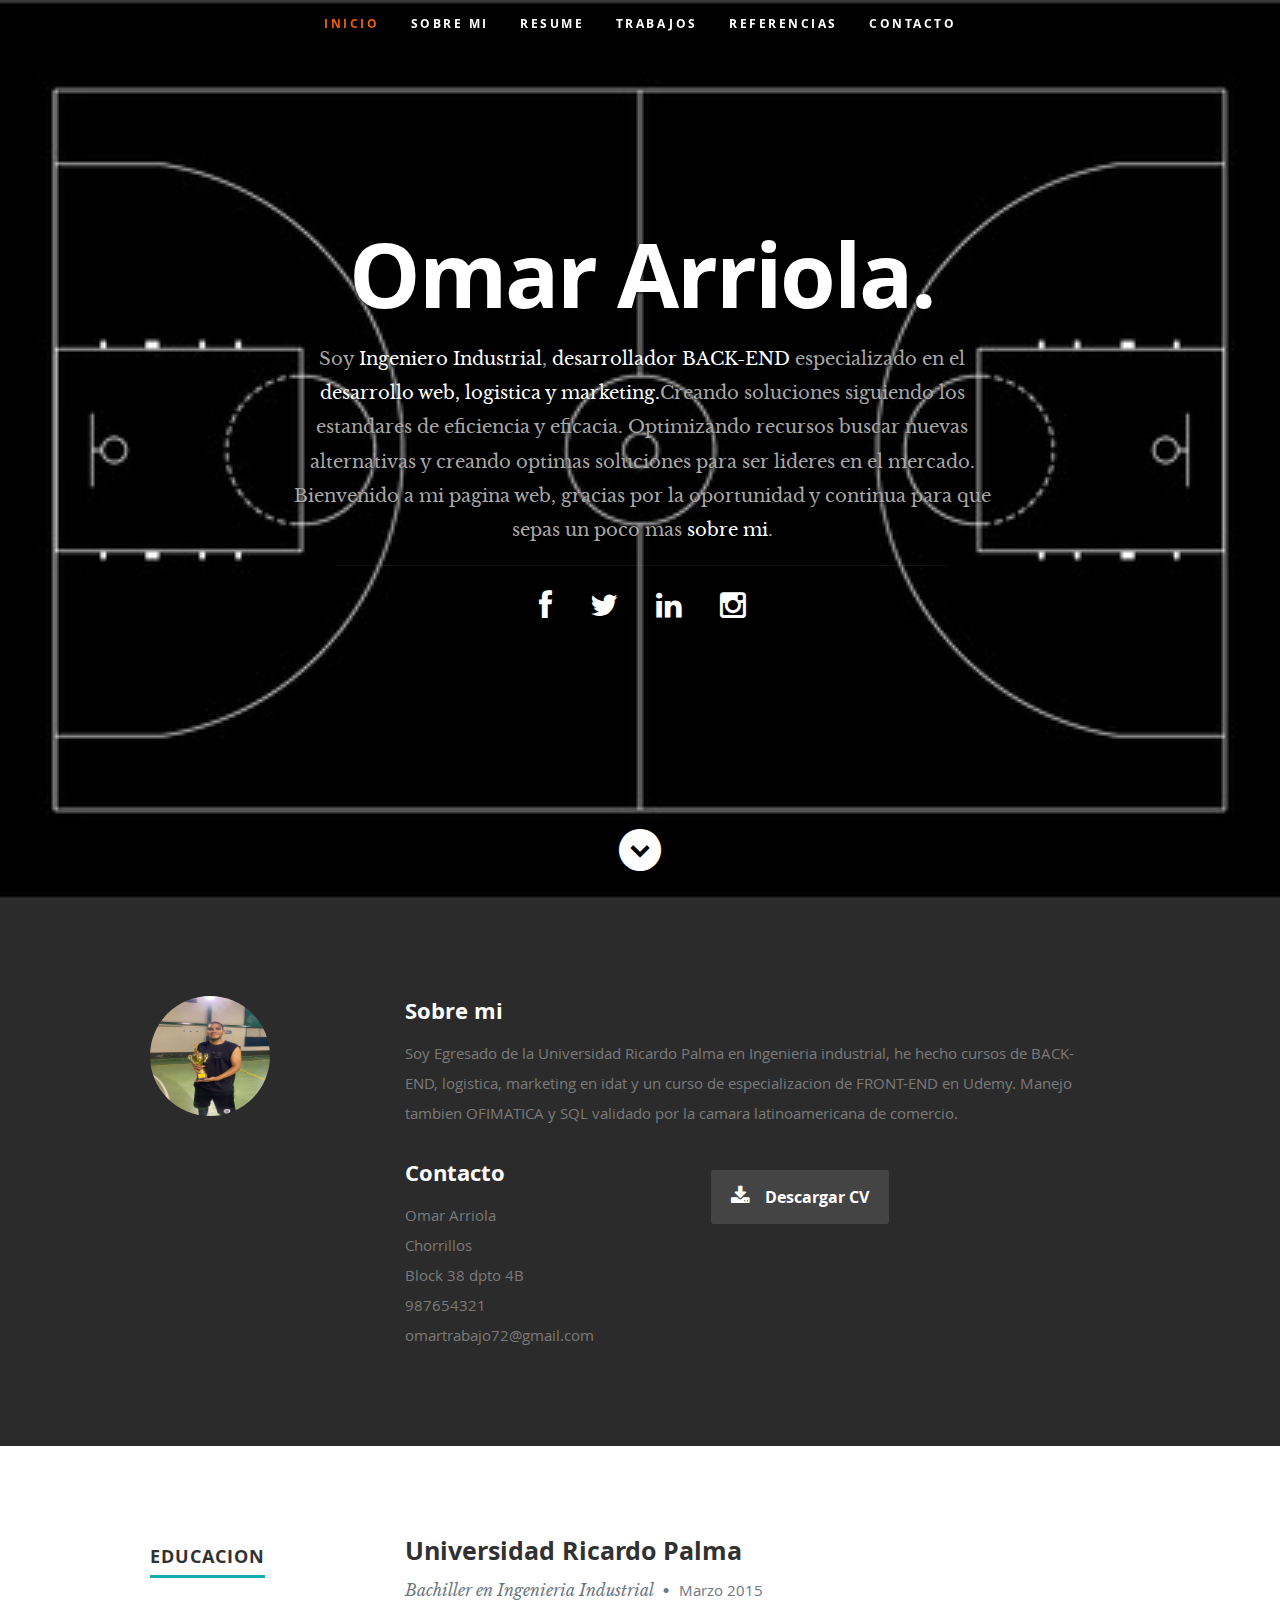
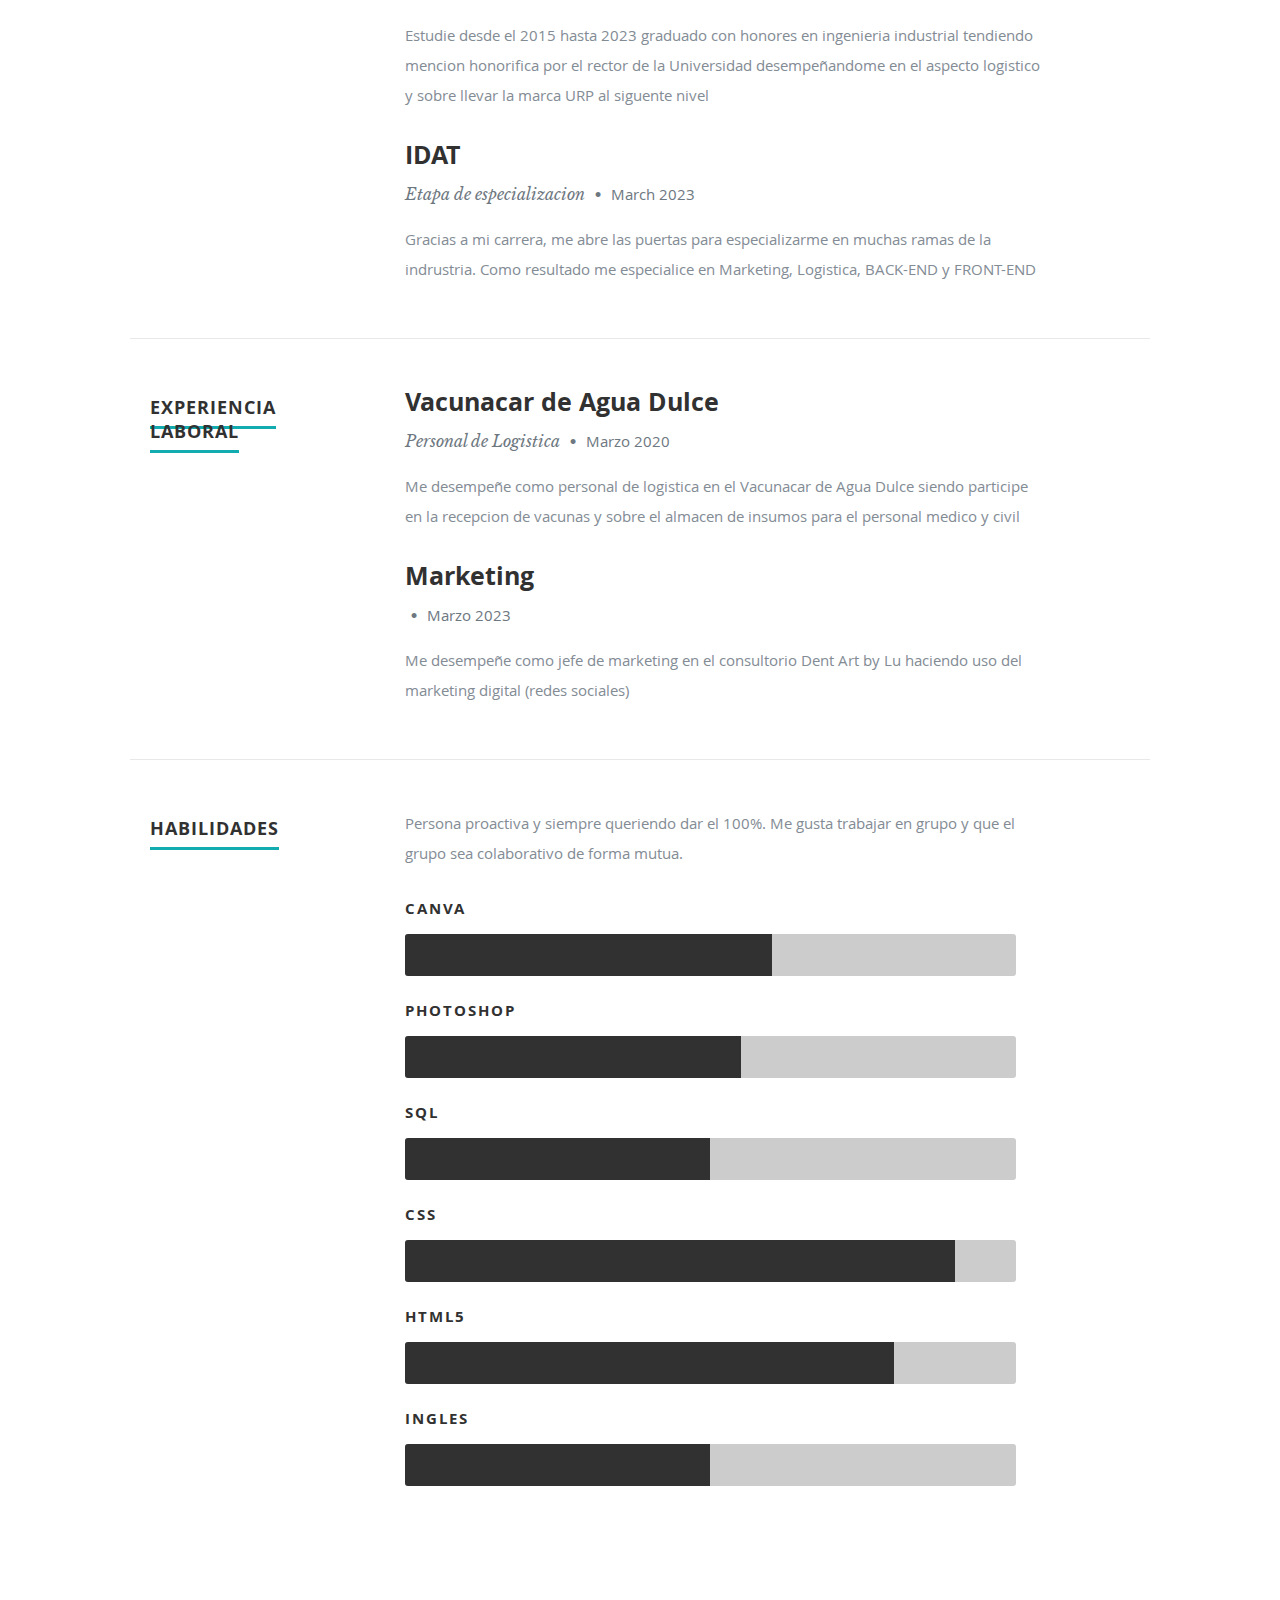
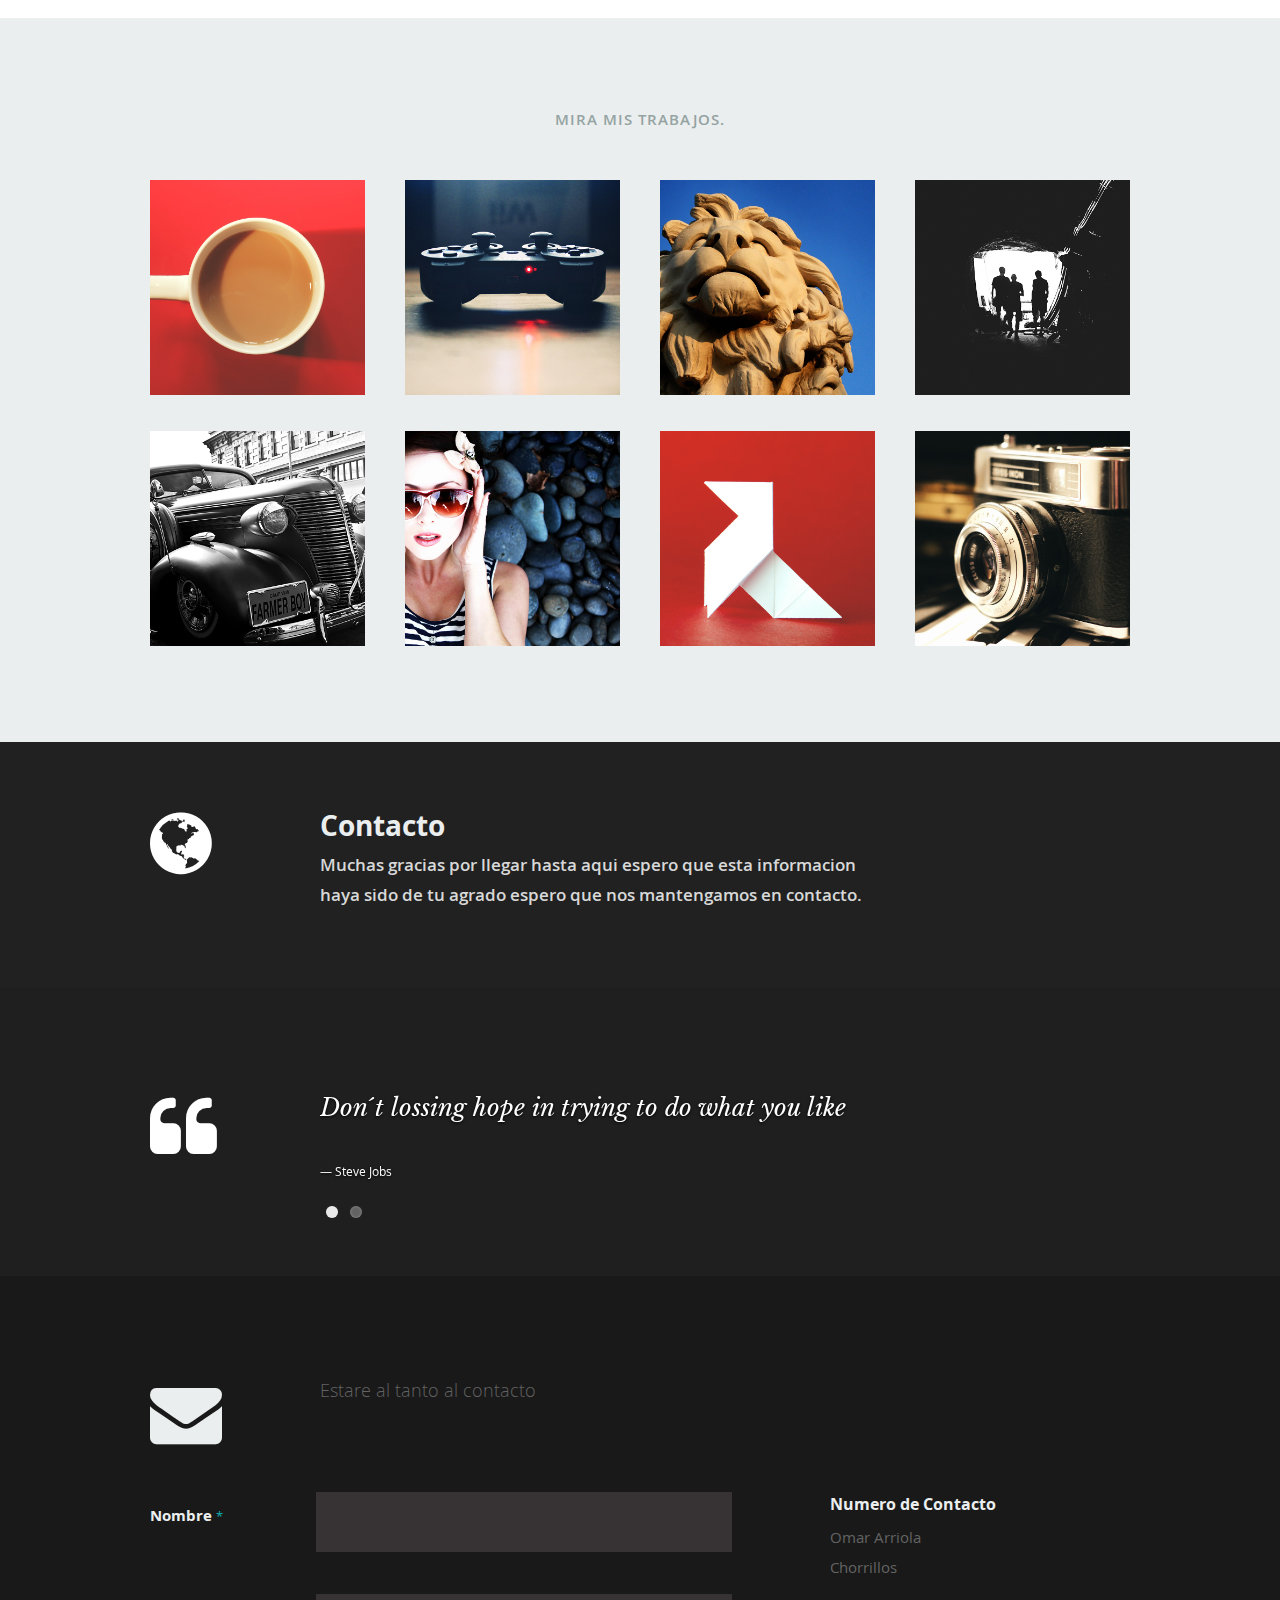
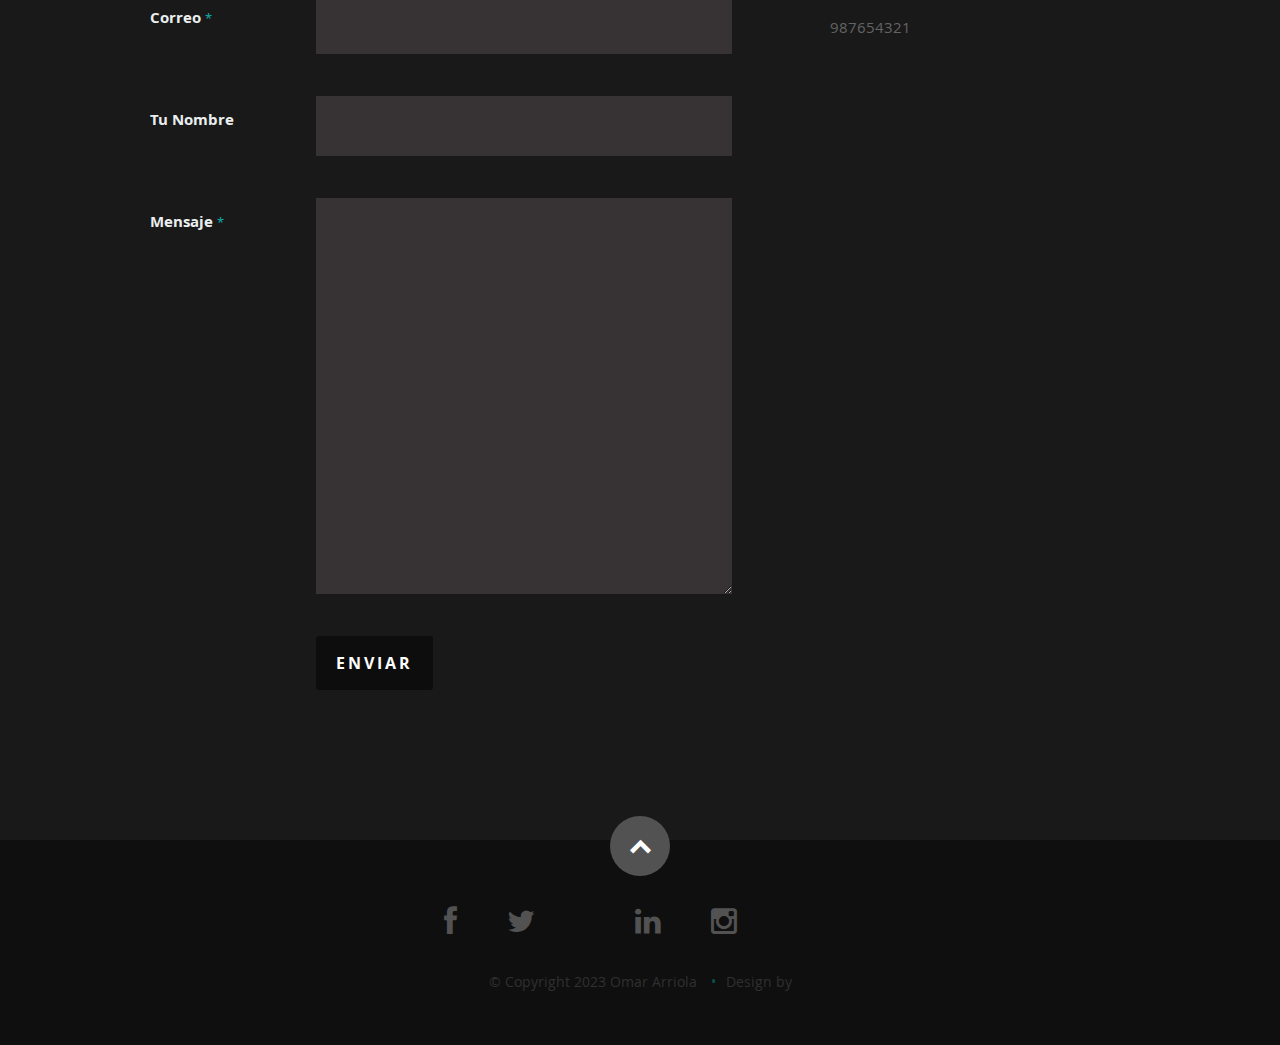
<file: index.html>
<!DOCTYPE html>
<!--[if lt IE 8 ]><html class="no-js ie ie7" lang="en"> <![endif]-->
<!--[if IE 8 ]><html class="no-js ie ie8" lang="en"> <![endif]-->
<!--[if (gte IE 8)|!(IE)]><!--><html class="no-js" lang="en"> <!--<![endif]-->
<head>

   <!--- Basic Page Needs
   ================================================== -->
   <meta charset="utf-8">
	<title>Omar Arriola </title>
	<meta name="description" content="">
	<meta name="author" content="">

   <!-- Mobile Specific Metas
   ================================================== -->
	<meta name="viewport" content="width=device-width, initial-scale=1, maximum-scale=1">

	<!-- CSS
    ================================================== -->
   <link rel="stylesheet" href="css/default.css">
	<link rel="stylesheet" href="css/layout.css">
   <link rel="stylesheet" href="css/media-queries.css">
   <link rel="stylesheet" href="css/magnific-popup.css">

   <!-- Script
   ================================================== -->
	<script src="js/modernizr.js"></script>

   <!-- Favicons
	================================================== -->
	<link rel="shortcut icon" href="omar.logo.png" >

</head>

<body>

   <!-- Header
   ================================================== -->
   <header id="home">

      <nav id="nav-wrap">

         <a class="mobile-btn" href="#nav-wrap" title="Show navigation">Show navigation</a>
	      <a class="mobile-btn" href="#" title="Hide navigation">Hide navigation</a>

         <ul id="nav" class="nav">
            <li class="current"><a class="smoothscroll" href="#home">Inicio</a></li>
            <li><a class="smoothscroll" href="#about">Sobre mi</a></li>
	         <li><a class="smoothscroll" href="#resume">Resume</a></li>
            <li><a class="smoothscroll" href="#portfolio">trabajos</a></li>
            <li><a class="smoothscroll" href="#testimonials">Referencias</a></li>
            <li><a class="smoothscroll" href="#contact">Contacto</a></li>
         </ul> <!-- end #nav -->

      </nav> <!-- end #nav-wrap -->

      <div class="row banner">
         <div class="banner-text">
            <h1 class="responsive-headline">Omar Arriola.</h1>
            <h3>Soy <span>Ingeniero Industrial</span>, <span>desarrollador BACK-END</span> especializado en el <span>desarrollo web, logistica y marketing.</span>Creando soluciones
              siguiendo los estandares de eficiencia y eficacia. Optimizando recursos buscar nuevas alternativas 
              y creando optimas soluciones para ser lideres en el mercado.
             Bienvenido a mi pagina web, gracias por la oportunidad y continua para que 
             sepas un poco mas <a class="smoothscroll" href="#about">sobre mi</a>.</h3>
            <hr />
            <ul class="social">
               <li><a href="#"><i class="fa fa-facebook"></i></a></li>
               <li><a href="#"><i class="fa fa-twitter"></i></a></li>
            
               <li><a href="#"><i class="fa fa-linkedin"></i></a></li>
               <li><a href="#"><i class="fa fa-instagram"></i></a></li>
               
               
            </ul>
         </div>
      </div>

      <p class="scrolldown">
         <a class="smoothscroll" href="#about"><i class="icon-down-circle"></i></a>
      </p>

   </header> <!-- Header End -->


   <!-- About Section
   ================================================== -->
   <section id="about">

      <div class="row">

         <div class="three columns">

            <img class="profile-pic"  src="images/Omar.Pro.jpg" alt="" />

         </div>

         <div class="nine columns main-col">

            <h2>Sobre mi</h2>

            <p>Soy Egresado de la Universidad Ricardo Palma en Ingenieria industrial, he hecho cursos de BACK-END, logistica, marketing en idat y
                un curso de especializacion de FRONT-END en Udemy. 
                Manejo tambien OFIMATICA y SQL validado por la camara latinoamericana de comercio.
            </p>

            <div class="row">

               <div class="columns contact-details">

                  <h2>Contacto</h2>
                  <p class="address">
						   <span>Omar Arriola</span><br>
						   <span>Chorrillos<br>
						         Block 38 dpto 4B
                     </span><br>
						   <span>987654321</span><br>
                     <span>omartrabajo72@gmail.com</span>
					   </p>

               </div>

               <div class="columns download">
                  <p>
                     <a href="#" class="button"><i class="fa fa-download"></i>Descargar CV</a>
                  </p>
               </div>

            </div> <!-- end row -->

         </div> <!-- end .main-col -->

      </div>

   </section> <!-- About Section End-->


   <!-- Resume Section
   ================================================== -->
   <section id="resume">

      <!-- Education
      ----------------------------------------------- -->
      <div class="row education">

         <div class="three columns header-col">
            <h1><span>Educacion</span></h1>
         </div>

         <div class="nine columns main-col">

            <div class="row item">

               <div class="twelve columns">

                  <h3>Universidad Ricardo Palma</h3>
                  <p class="info">Bachiller en Ingenieria Industrial <span>&bull;</span> <em class="date">Marzo 2015</em></p>

                  <p>
                  Estudie desde el 2015 hasta 2023 graduado con honores en ingenieria industrial tendiendo mencion honorifica por el 
                  rector de la Universidad desempeñandome en el aspecto logistico y sobre llevar la marca URP al siguente nivel
                  </p>

               </div>

            </div> <!-- item end -->

            <div class="row item">

               <div class="twelve columns">

                  <h3>IDAT</h3>
                  <p class="info">Etapa de especializacion <span>&bull;</span> <em class="date">March 2023</em></p>

                  <p>
                  Gracias a mi carrera, me abre las puertas para especializarme en muchas ramas de la indrustria.
                  Como resultado me especialice en Marketing, Logistica, BACK-END y FRONT-END
                  </p>

               </div>

            </div> <!-- item end -->

         </div> <!-- main-col end -->

      </div> <!-- End Education -->


      <!-- Work
      ----------------------------------------------- -->
      <div class="row work">

         <div class="three columns header-col">
            <h1><span>Experiencia Laboral</span></h1>
         </div>

         <div class="nine columns main-col">

            <div class="row item">

               <div class="twelve columns">

                  <h3>Vacunacar de Agua Dulce</h3>
                  <p class="info">Personal de Logistica <span>&bull;</span> <em class="date">Marzo 2020</em></p>

                  <p>
                    Me desempeñe como personal de logistica en el Vacunacar de Agua Dulce siendo participe
                    en la recepcion de vacunas y sobre el almacen de insumos para el personal medico y civil
                  </p>

               </div>

            </div> <!-- item end -->

            <div class="row item">

               <div class="twelve columns">

                  <h3>Marketing</h3>
                  <p class="info"> <span>&bull;</span> <em class="date">Marzo 2023</em></p>

                  <p>
                  Me desempeñe como jefe de marketing en el consultorio Dent Art by Lu haciendo uso del 
                  marketing digital (redes sociales)
                  </p>

               </div>

            </div> <!-- item end -->

         </div> <!-- main-col end -->

      </div> <!-- End Work -->


      <!-- Skills
      ----------------------------------------------- -->
      <div class="row skill">

         <div class="three columns header-col">
            <h1><span>Habilidades</span></h1>
         </div>

         <div class="nine columns main-col">

            <p>
                Persona proactiva y siempre queriendo dar el 100%.
                Me gusta trabajar en grupo y que el grupo sea colaborativo de forma mutua.
            </p>

				<div class="bars">

				   <ul class="skills">
					   <li><span class="bar-expand photoshop"></span><em>Canva</em></li>
                  <li><span class="bar-expand illustrator"></span><em>Photoshop</em></li>
						<li><span class="bar-expand wordpress"></span><em>SQL</em></li>
						<li><span class="bar-expand css"></span><em>CSS</em></li>
						<li><span class="bar-expand html5"></span><em>HTML5</em></li>
                  <li><span class="bar-expand jquery"></span><em>Ingles</em></li>
					</ul>

				</div><!-- end skill-bars -->

			</div> <!-- main-col end -->

      </div> <!-- End skills -->

   </section> <!-- Resume Section End-->


   <!-- Portfolio Section
   ================================================== -->
   <section id="portfolio">

      <div class="row">

         <div class="twelve columns collapsed">

            <h1>Mira mis trabajos.</h1>

            <!-- portfolio-wrapper -->
            <div id="portfolio-wrapper" class="bgrid-quarters s-bgrid-thirds cf">

          	   <div class="columns portfolio-item">
                  <div class="item-wrap">

                     <a href="#modal-01" title="">
                        <img alt="" src="images/portfolio/coffee.jpg">
                        <div class="overlay">
                           <div class="portfolio-item-meta">
          					      <h5>Cafe</h5>
                              <p>Ilustracion</p>
          					   </div>
                        </div>
                        <div class="link-icon"><i class="icon-plus"></i></div>
                     </a>

                  </div>
          		</div> <!-- item end -->

               <div class="columns portfolio-item">
                  <div class="item-wrap">

                     <a href="#modal-02" title="">
                        <img alt="" src="images/portfolio/console.jpg">
                        <div class="overlay">
                           <div class="portfolio-item-meta">
          					      <h5>Consola</h5>
                              <p>Desarrollo Web</p>
          					   </div>
                        </div>
                        <div class="link-icon"><i class="icon-plus"></i></div>
                     </a>

                  </div>
          		</div> <!-- item end -->

               <div class="columns portfolio-item">
                  <div class="item-wrap">

                     <a href="#modal-03" title="">
                        <img alt="" src="images/portfolio/judah.jpg">
                        <div class="overlay">
                           <div class="portfolio-item-meta">
          					      <h5>Alex</h5>
                              <p>El León</p>
          					   </div>
                        </div>
                        <div class="link-icon"><i class="icon-plus"></i></div>
                     </a>

                  </div>
          		</div> <!-- item end -->

               <div class="columns portfolio-item">
                  <div class="item-wrap">

                     <a href="#modal-04" title="">
                        <img alt="" src="images/portfolio/into-the-light.jpg">
                        <div class="overlay">
                           <div class="portfolio-item-meta">
          					      <h5>Cavernas</h5>
                              <p>Visitando las Catacumbas</p>
          					   </div>
                        </div>
                        <div class="link-icon"><i class="icon-plus"></i></div>
                     </a>

                  </div>
          		</div> <!-- item end -->

               <div class="columns portfolio-item">
                  <div class="item-wrap">

                     <a href="#modal-05" title="">
                        <img alt="" src="images/portfolio/farmerboy.jpg">
                        <div class="overlay">
                           <div class="portfolio-item-meta">
          					      <h5>Ford</h5>
                              <p>Auto clasico de Ford</p>
          					   </div>
                        </div>
                        <div class="link-icon"><i class="icon-plus"></i></div>
                     </a>

                  </div>
          		</div> <!-- item end -->

               <div class="columns portfolio-item">
                  <div class="item-wrap">

                     <a href="#modal-06" title="">
                        <img alt="" src="images/portfolio/girl.jpg">
                        <div class="overlay">
                           <div class="portfolio-item-meta">
          					      <h5>Margot</h5>
                              <p>Modelo</p>
          					   </div>
                        </div>
                        <div class="link-icon"><i class="icon-plus"></i></div>
                     </a>

                  </div>
          		</div> <!-- item end -->

               <div class="columns portfolio-item">
                  <div class="item-wrap">

                     <a href="#modal-07" title="">
                        <img alt="" src="images/portfolio/origami.jpg">
                        <div class="overlay">
                           <div class="portfolio-item-meta">
          					      <h5>Origami</h5>
                              <p>Cultura asiatica</p>
          					   </div>
                        </div>
                        <div class="link-icon"><i class="icon-plus"></i></div>
                     </a>

                  </div>
          		</div> <!-- item end -->

               <div class="columns portfolio-item">
                  <div class="item-wrap">

                     <a href="#modal-08" title="">
                        <img alt="" src="images/portfolio/retrocam.jpg">
                        <div class="overlay">
                           <div class="portfolio-item-meta">
          					      <h5>Camara Antigua</h5>
                              <p>Data del Año 1941</p>
          					   </div>
                        </div>
                        <div class="link-icon"><i class="icon-plus"></i></div>
                     </a>

                  </div>
          		</div>  <!-- item end -->

            </div> <!-- portfolio-wrapper end -->

         </div> <!-- twelve columns end -->


         <!-- Modal Popup
	      --------------------------------------------------------------- -->

         <div id="modal-01" class="popup-modal mfp-hide">

		      <img class="scale-with-grid" src="images/portfolio/modals/m-coffee.jpg" alt="" />

		      <div class="description-box">
			      <h4>Café</h4>
			      <p>El café se hace a partir de las semillas tostadas, o granos, de la planta de Coffea. 
                  Se cree que tuvo su origen en la región de África Oriental, 
                  especialmente en Etiopía, donde se descubrieron y comenzaron a utilizar los granos de café como bebida..</p>
               <span class="categories"><i class="fa fa-tag"></i>Branding, Webdesign</span>
		      </div>

            <div class="link-box">
               <a href="http://www.behance.net" target="_blank">Details</a>
		         <a class="popup-modal-dismiss">Close</a>
            </div>

	      </div><!-- modal-01 End -->

         <div id="modal-02" class="popup-modal mfp-hide">

		      <img class="scale-with-grid" src="images/portfolio/modals/m-console.jpg" alt="" />

		      <div class="description-box">
			      <h4>Consola</h4>
			      <p>Es un dispositivo electrónico dedicado para jugar videojuegos. 
                  Ejemplos de consolas de videojuegos incluyen la PlayStation de Sony, la Xbox de Microsoft y la Nintendo Switch. 
                  Estas consolas suelen estar conectadas a un televisor y permiten a los jugadores disfrutar de una amplia variedad de videojuegos..</p>
               <span class="categories"><i class="fa fa-tag"></i>Branding, Web Development</span>
		      </div>

            <div class="link-box">
               <a href="http://www.behance.net" target="_blank">Details</a>
		         <a class="popup-modal-dismiss">Close</a>
            </div>

	      </div><!-- modal-02 End -->

         <div id="modal-03" class="popup-modal mfp-hide">

		      <img class="scale-with-grid" src="images/portfolio/modals/m-judah.jpg" alt="" />

		      <div class="description-box">
			      <h4>Alex</h4>
			      <p>Alex, cuyo nombre completo es Alexander, es un león africano que solía ser la principal atracción del zoológico de Central Park.</p>
               <span class="categories"><i class="fa fa-tag"></i>Branding</span>
		      </div>

            <div class="link-box">
               <a href="http://www.behance.net" target="_blank">Details</a>
		         <a class="popup-modal-dismiss">Close</a>
            </div>

	      </div><!-- modal-03 End -->

         <div id="modal-04" class="popup-modal mfp-hide">

		      <img class="scale-with-grid" src="images/portfolio/modals/m-intothelight.jpg" alt="" />

		      <div class="description-box">
			      <h4>Catacumbas</h4>
			      <p>Son una serie de túneles subterráneos y pasajes que a menudo se asocian con la sepultura o el entierro de los muertos. 
                  Aquí hay algunos puntos importantes sobre las catacumbas.</p>
               <span class="categories"><i class="fa fa-tag"></i>Photography</span>
		      </div>

            <div class="link-box">
               <a href="http://www.behance.net" target="_blank">Details</a>
		         <a class="popup-modal-dismiss">Close</a>
            </div>

	      </div><!-- modal-04 End -->

         <div id="modal-05" class="popup-modal mfp-hide">

		      <img class="scale-with-grid" src="images/portfolio/modals/m-farmerboy.jpg" alt="" />

		      <div class="description-box">
			      <h4>Ford</h4>
			      <p>Ford es una marca de automóviles estadounidense con una larga historia en la industria automotriz. La compañía Ford Motor Company, 
                  fundada por Henry Ford en 1903, es una de las empresas automotrices más conocidas y establecidas del mundo. .</p>
               <span class="categories"><i class="fa fa-tag"></i>Branding, Webdesign</span>
		      </div>

            <div class="link-box">
               <a href="http://www.behance.net" target="_blank">Details</a>
		         <a class="popup-modal-dismiss">Close</a>
            </div>

	      </div><!-- modal-05 End -->

         <div id="modal-06" class="popup-modal mfp-hide">

		      <img class="scale-with-grid" src="images/portfolio/modals/m-girl.jpg" alt="" />

		      <div class="description-box">
			      <h4>Margot</h4>
			      <p>Margot Robbie es una actriz australiana que ha ganado reconocimiento y fama en la industria cinematográfica por su talento y versatilidad.</p>
               <span class="categories"><i class="fa fa-tag"></i>Photography</span>
		      </div>

            <div class="link-box">
               <a href="http://www.behance.net" target="_blank">Details</a>
		         <a class="popup-modal-dismiss">Close</a>
            </div>

	      </div><!-- modal-06 End -->

         <div id="modal-07" class="popup-modal mfp-hide">

		      <img class="scale-with-grid" src="images/portfolio/modals/m-origami.jpg" alt="" />

		      <div class="description-box">
			      <h4>Origami</h4>
			      <p>
                  El origami es el arte tradicional japonés de plegar papel para crear diversas formas y figuras sin utilizar tijeras ni pegamento. 
                  La palabra "origami" proviene del japonés, donde "ori" significa doblar y "kami" significa papel.</p>
               <span class="categories"><i class="fa fa-tag"></i>Branding, Illustration</span>
		      </div>

            <div class="link-box">
               <a href="http://www.behance.net" target="_blank">Details</a>
		         <a class="popup-modal-dismiss">Close</a>
            </div>

	      </div><!-- modal-07 End -->

         <div id="modal-08" class="popup-modal mfp-hide">

		      <img class="scale-with-grid" src="images/portfolio/modals/m-retrocam.jpg" alt="" />

		      <div class="description-box">
			      <h4>Camara Clasica</h4>
			      <p>también conocida como cámara monocromática o cámara de película blanco y negro, 
                  es un tipo de cámara que captura imágenes en blanco y negro en lugar de en color</p>
               <span class="categories"><i class="fa fa-tag"></i>Webdesign, Photography</span>
		      </div>

            <div class="link-box">
               <a href="http://www.behance.net" target="_blank">Details</a>
		         <a class="popup-modal-dismiss">Close</a>
            </div>

	      </div><!-- modal-01 End -->


      </div> <!-- row End -->

   </section> <!-- Portfolio Section End-->


   <!-- Call-To-Action Section
   ================================================== -->
   <section id="call-to-action">

      <div class="row">

         <div class="two columns header-col">

            <h1><span></span></h1>

         </div>

         <div class="seven columns">

            <h2><span class="lead">Contacto</span></h2>
            <p><span class="lead">Muchas gracias por llegar hasta aqui espero que esta informacion haya sido de 
                tu agrado espero que nos mantengamos en contacto. </span></p>

         </div>

         <div class="three columns action">



         </div>

      </div>

   </section> <!-- Call-To-Action Section End-->


   <!-- Testimonials Section
   ================================================== -->
   <section id="testimonials">

      <div class="text-container">

         <div class="row">

            <div class="two columns header-col">

               <h1><span>Client Testimonials</span></h1>

            </div>

            <div class="ten columns flex-container">

               <div class="flexslider">

                  <ul class="slides">

                     <li>
                        <blockquote>
                           <p>Don´t lossing hope in trying to do what you like 
                           </p>
                           <cite>Steve Jobs</cite>
                        </blockquote>
                     </li> <!-- slide ends -->

                     <li>
                        <blockquote>
                           <p>
                            La fé.
                           </p>
                           <cite>Guadalupe</cite>
                        </blockquote>
                     </li> <!-- slide ends -->

                  </ul>

               </div> <!-- div.flexslider ends -->

            </div> <!-- div.flex-container ends -->

         </div> <!-- row ends -->

       </div>  <!-- text-container ends -->

   </section> <!-- Testimonials Section End-->


   <!-- Contact Section
   ================================================== -->
   <section id="contact">

         <div class="row section-head">

            <div class="two columns header-col">

               <h1><span>Get In Touch.</span></h1>

            </div>

            <div class="ten columns">

                  <p class="lead">Estare al tanto al contacto 
                  </p>

            </div>

         </div>

         <div class="row">

            <div class="eight columns">

               <!-- form -->
               <form action="" method="post" id="contactForm" name="contactForm">
					<fieldset>

                  <div>
						   <label for="contactName">Nombre  <span class="required">*</span></label>
						   <input type="text" value="" size="35" id="contactName" name="contactName">
                  </div>

                  <div>
						   <label for="contactEmail">Correo <span class="required">*</span></label>
						   <input type="text" value="" size="35" id="contactEmail" name="contactEmail">
                  </div>

                  <div>
						   <label for="contactSubject">Tu Nombre</label>
						   <input type="text" value="" size="35" id="contactSubject" name="contactSubject">
                  </div>

                  <div>
                     <label for="contactMessage">Mensaje <span class="required">*</span></label>
                     <textarea cols="50" rows="15" id="contactMessage" name="contactMessage"></textarea>
                  </div>

                  <div>
                     <button class="submit">Enviar</button>
                     <span id="image-loader">
                        <img alt="" src="images/loader.gif">
                     </span>
                  </div>

					</fieldset>
				   </form> <!-- Form End -->

               <!-- contact-warning -->
               <div id="message-warning"> Error</div>
               <!-- contact-success -->
				   <div id="message-success">
                  <i class="fa fa-check"></i>Tu mensaje fue enviado, Gracias!<br>
				   </div>

            </div>


            <aside class="four columns footer-widgets">

               <div class="widget widget_contact">

					   <h4>Numero de Contacto</h4>
					   <p class="address">
						   Omar Arriola<br>
						  Chorrillos <br>
						   <br>
						   <span>987654321</span>
					   </p>

				   </div>

               <div class="widget widget_tweets">

                  <h4 class="widget-title"></h4>

                  <ul id="twitter">
                     <li>
                        <span>
                        
                        <a href="#"></a>
                        </span>
                        <b><a href="#"></a></b>
                     </li>
                     <li>
                        <span>
                       
                        <a> </a>
                        </span>
                        <b><a> </a></b>
                     </li>
                  </ul>

		         </div>

            </aside>

      </div>

   </section> <!-- Contact Section End-->


   <!-- footer
   ================================================== -->
   <footer>

      <div class="row">

         <div class="twelve columns">

            <ul class="social-links">
               <li><a href="#"><i class="fa fa-facebook"></i></a></li>
               <li><a href="#"><i class="fa fa-twitter"></i></a></li>
               <li><a href="#"><i class=></i></a></li>
               <li><a href="#"><i class="fa fa-linkedin"></i></a></li>
               <li><a href="#"><i class="fa fa-instagram"></i></a></li>
               <li><a href="#"><i class=></i></a></li>
               <li><a href="#"><i class=></i></a></li>
            </ul>

            <ul class="copyright">
               <li>&copy; Copyright 2023 Omar Arriola</li>
               <li>Design by <a href="http://www.styleshout.com/" title="Styleshout" target="_blank"></a></li>   
            </ul>

         </div>

         <div id="go-top"><a class="smoothscroll" title="Back to Top" href="#home"><i class="icon-up-open"></i></a></div>

      </div>

   </footer> <!-- Footer End-->

   <!-- Java Script
   ================================================== -->
   <script src="http://ajax.googleapis.com/ajax/libs/jquery/1.10.2/jquery.min.js"></script>
   <script>window.jQuery || document.write('<script src="js/jquery-1.10.2.min.js"><\/script>')</script>
   <script type="text/javascript" src="js/jquery-migrate-1.2.1.min.js"></script>

   <script src="js/jquery.flexslider.js"></script>
   <script src="js/waypoints.js"></script>
   <script src="js/jquery.fittext.js"></script>
   <script src="js/magnific-popup.js"></script>
   <script src="js/init.js"></script>

</body>

</html>
</file>
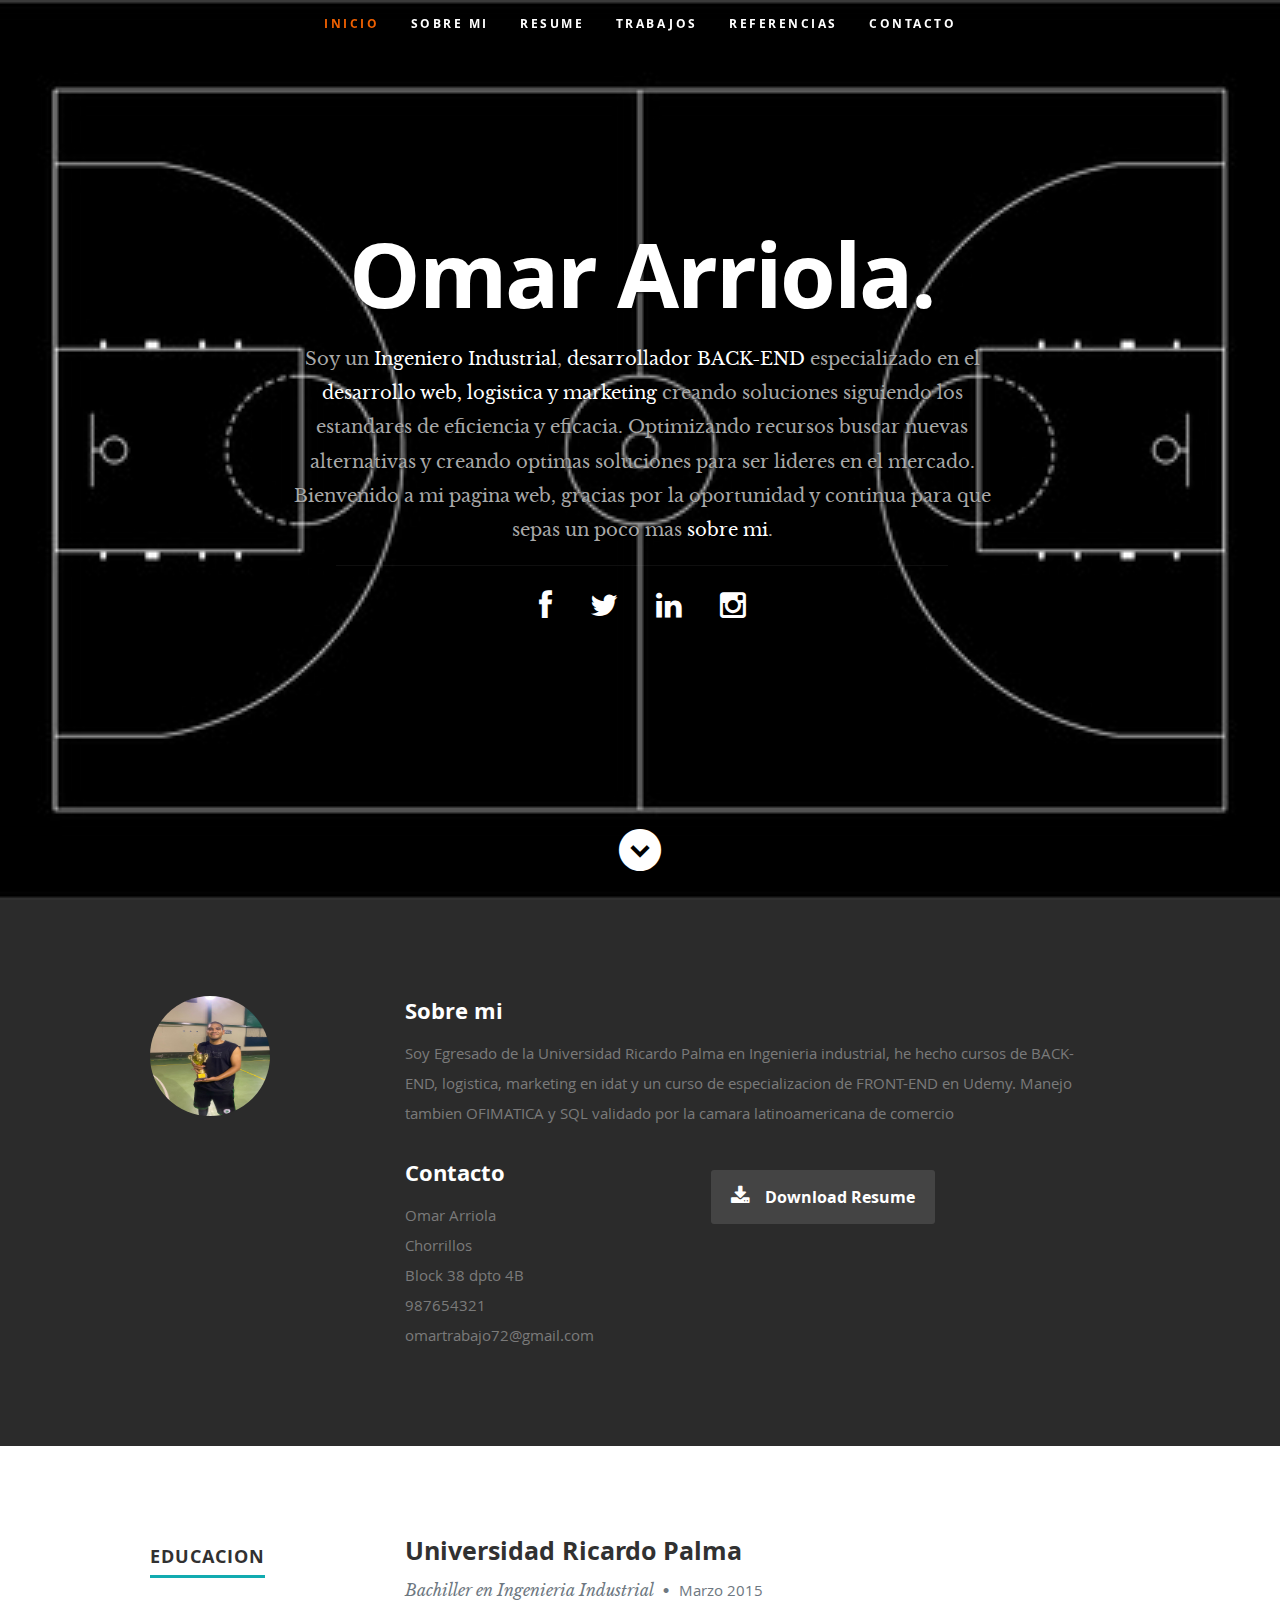
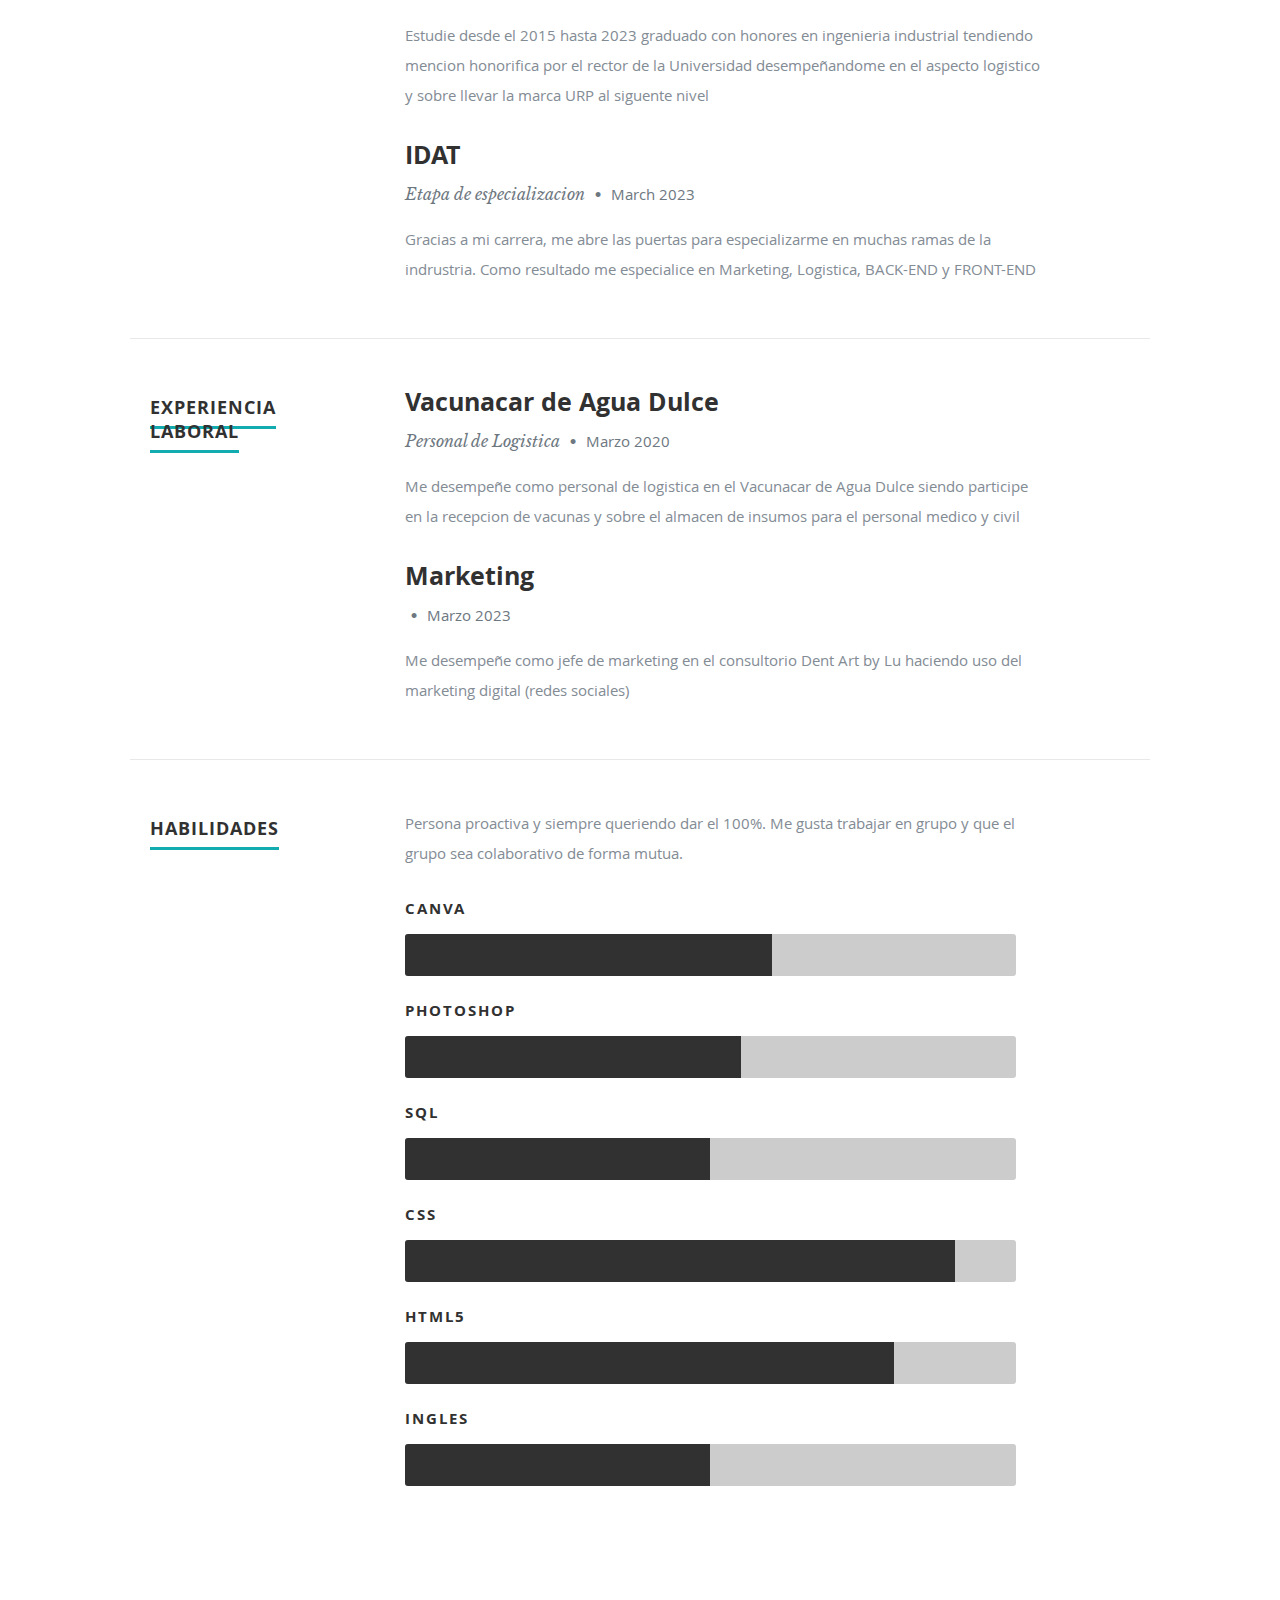
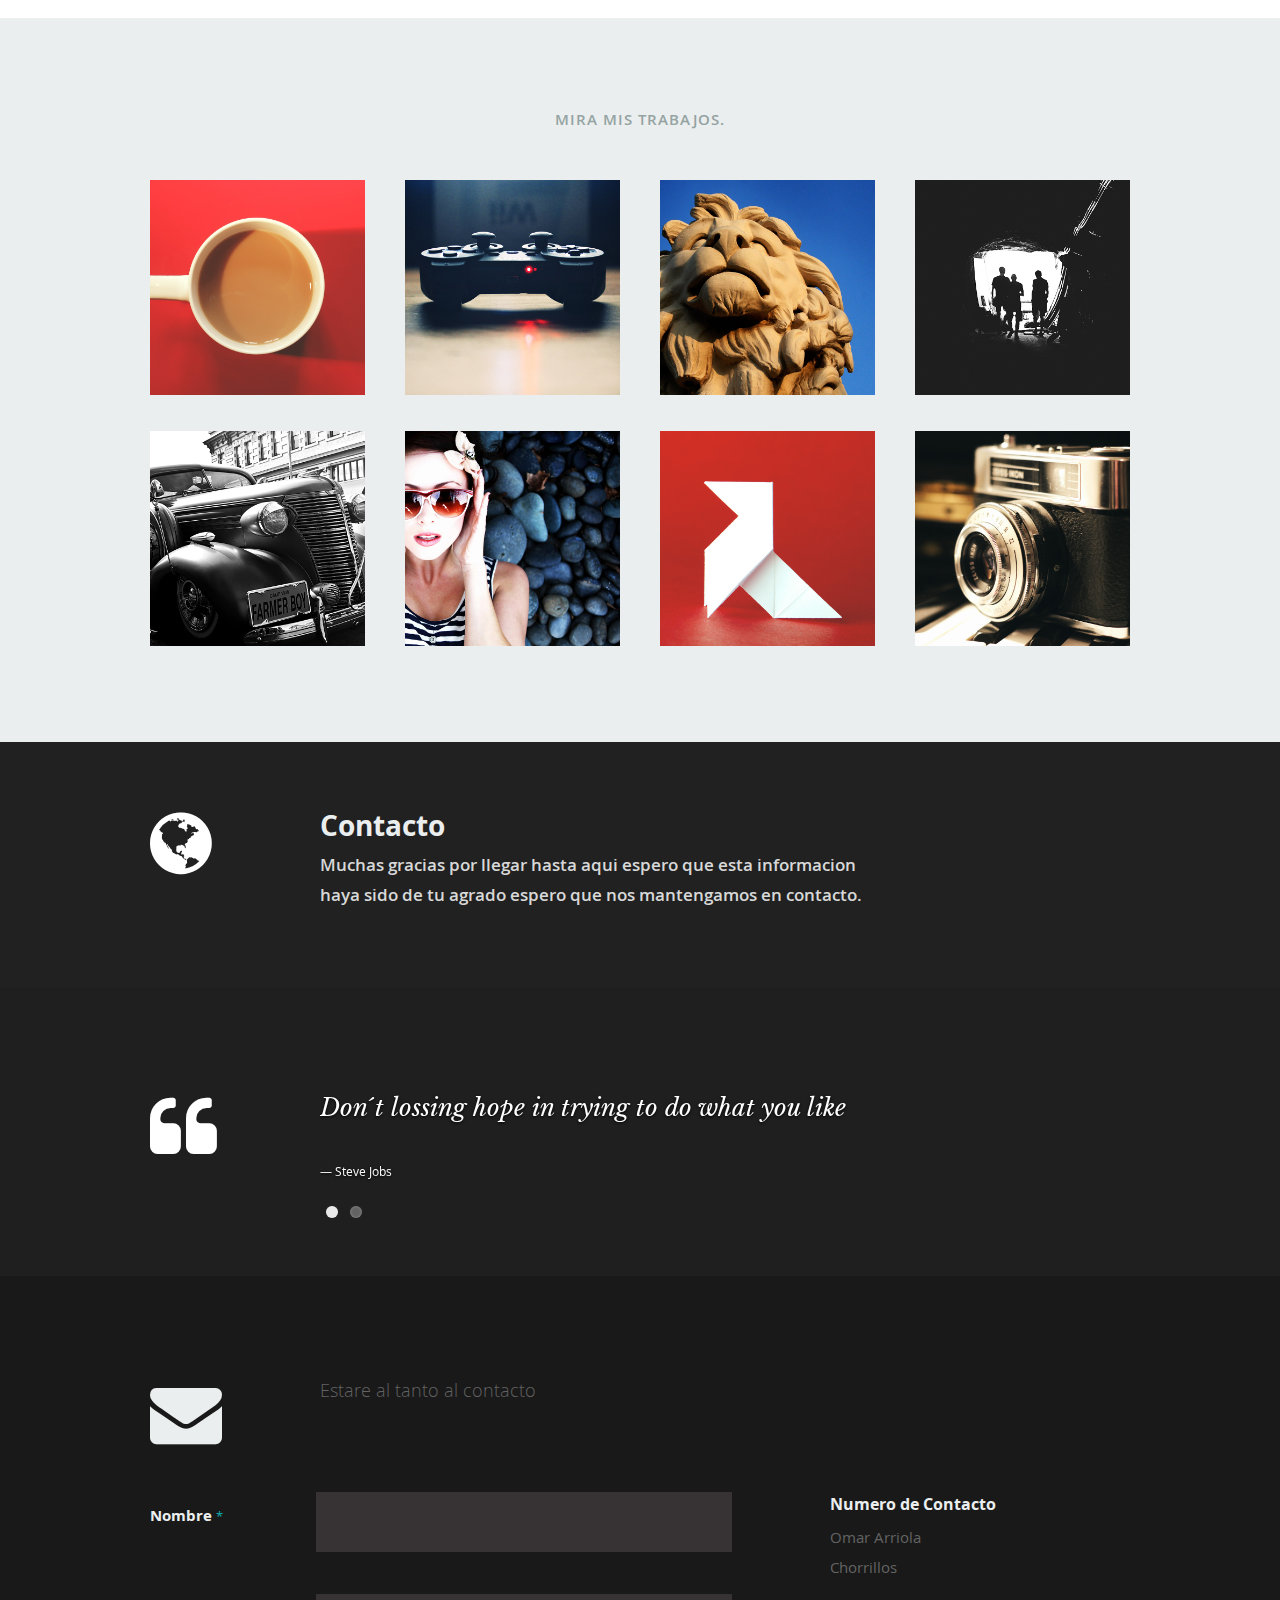
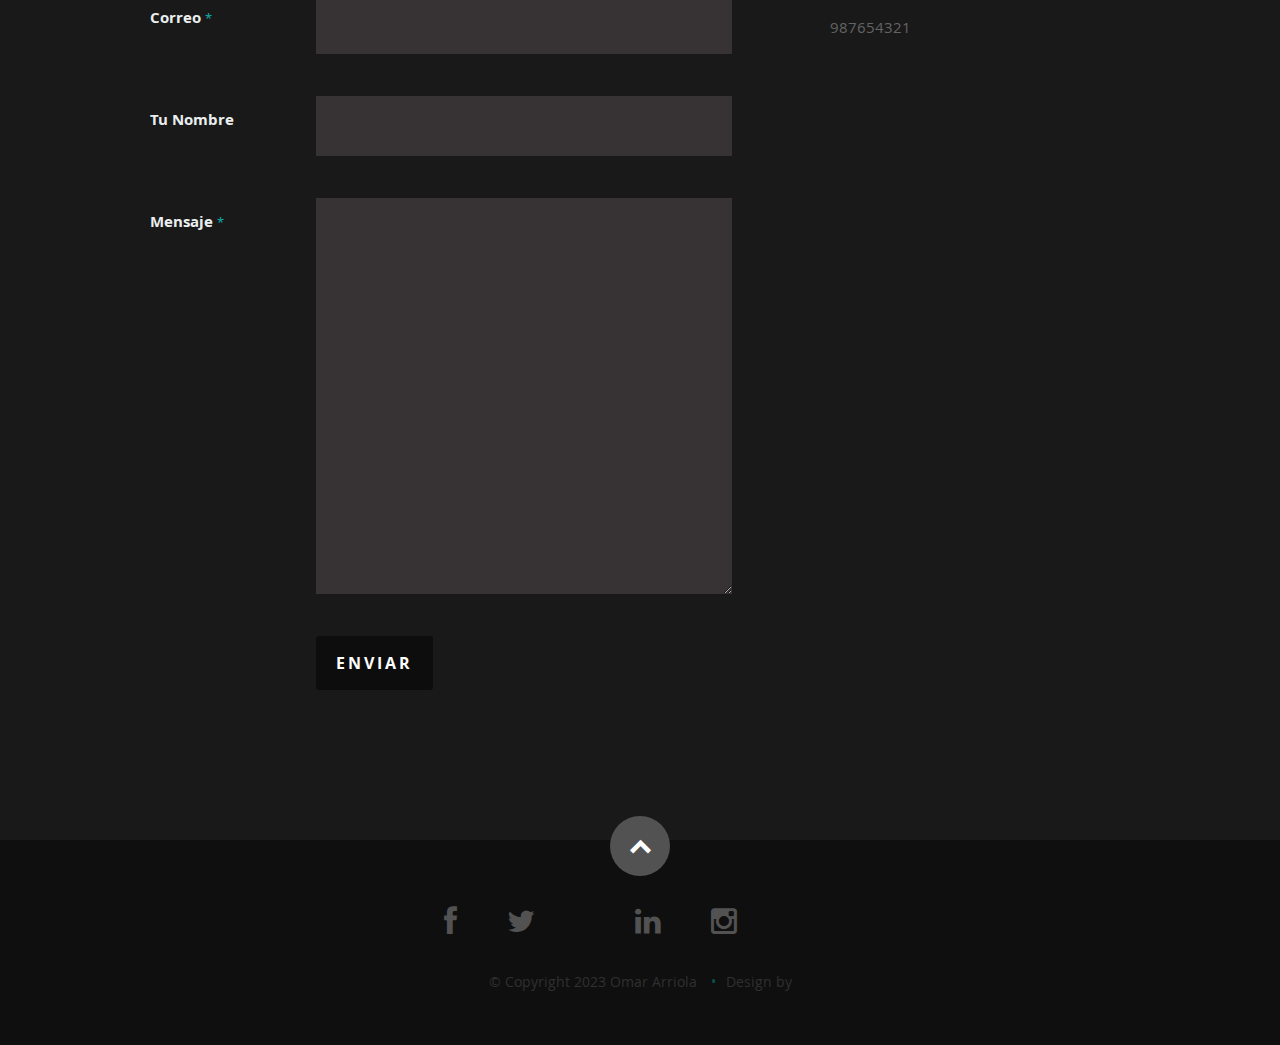
<file: OA.html>
<!DOCTYPE html>
<!--[if lt IE 8 ]><html class="no-js ie ie7" lang="en"> <![endif]-->
<!--[if IE 8 ]><html class="no-js ie ie8" lang="en"> <![endif]-->
<!--[if (gte IE 8)|!(IE)]><!--><html class="no-js" lang="en"> <!--<![endif]-->
<head>

   <!--- Basic Page Needs
   ================================================== -->
   <meta charset="utf-8">
	<title>Omar Arriola </title>
	<meta name="description" content="">
	<meta name="author" content="">

   <!-- Mobile Specific Metas
   ================================================== -->
	<meta name="viewport" content="width=device-width, initial-scale=1, maximum-scale=1">

	<!-- CSS
    ================================================== -->
   <link rel="stylesheet" href="css/default.css">
	<link rel="stylesheet" href="css/layout.css">
   <link rel="stylesheet" href="css/media-queries.css">
   <link rel="stylesheet" href="css/magnific-popup.css">

   <!-- Script
   ================================================== -->
	<script src="js/modernizr.js"></script>

   <!-- Favicons
	================================================== -->
	<link rel="shortcut icon" href="omar.logo.png" >

</head>

<body>

   <!-- Header
   ================================================== -->
   <header id="home">

      <nav id="nav-wrap">

         <a class="mobile-btn" href="#nav-wrap" title="Show navigation">Show navigation</a>
	      <a class="mobile-btn" href="#" title="Hide navigation">Hide navigation</a>

         <ul id="nav" class="nav">
            <li class="current"><a class="smoothscroll" href="#home">Inicio</a></li>
            <li><a class="smoothscroll" href="#about">Sobre mi</a></li>
	         <li><a class="smoothscroll" href="#resume">Resume</a></li>
            <li><a class="smoothscroll" href="#portfolio">trabajos</a></li>
            <li><a class="smoothscroll" href="#testimonials">Referencias</a></li>
            <li><a class="smoothscroll" href="#contact">Contacto</a></li>
         </ul> <!-- end #nav -->

      </nav> <!-- end #nav-wrap -->

      <div class="row banner">
         <div class="banner-text">
            <h1 class="responsive-headline">Omar Arriola.</h1>
            <h3>Soy un <span>Ingeniero Industrial</span>, <span>desarrollador BACK-END</span> especializado en el <span>desarrollo web, logistica y marketing</span> creando soluciones
              siguiendo los estandares de eficiencia y eficacia. Optimizando recursos buscar nuevas alternativas 
              y creando optimas soluciones para ser lideres en el mercado.
             Bienvenido a mi pagina web, gracias por la oportunidad y continua para que 
             sepas un poco mas <a class="smoothscroll" href="#about">sobre mi</a>.</h3>
            <hr />
            <ul class="social">
               <li><a href="#"><i class="fa fa-facebook"></i></a></li>
               <li><a href="#"><i class="fa fa-twitter"></i></a></li>
            
               <li><a href="#"><i class="fa fa-linkedin"></i></a></li>
               <li><a href="#"><i class="fa fa-instagram"></i></a></li>
               
               
            </ul>
         </div>
      </div>

      <p class="scrolldown">
         <a class="smoothscroll" href="#about"><i class="icon-down-circle"></i></a>
      </p>

   </header> <!-- Header End -->


   <!-- About Section
   ================================================== -->
   <section id="about">

      <div class="row">

         <div class="three columns">

            <img class="profile-pic"  src="images/Omar.Pro.jpg" alt="" />

         </div>

         <div class="nine columns main-col">

            <h2>Sobre mi</h2>

            <p>Soy Egresado de la Universidad Ricardo Palma en Ingenieria industrial, he hecho cursos de BACK-END, logistica, marketing en idat y
                un curso de especializacion de FRONT-END en Udemy. 
                Manejo tambien OFIMATICA y SQL validado por la camara latinoamericana de comercio
            </p>

            <div class="row">

               <div class="columns contact-details">

                  <h2>Contacto</h2>
                  <p class="address">
						   <span>Omar Arriola</span><br>
						   <span>Chorrillos<br>
						         Block 38 dpto 4B
                     </span><br>
						   <span>987654321</span><br>
                     <span>omartrabajo72@gmail.com</span>
					   </p>

               </div>

               <div class="columns download">
                  <p>
                     <a href="#" class="button"><i class="fa fa-download"></i>Download Resume</a>
                  </p>
               </div>

            </div> <!-- end row -->

         </div> <!-- end .main-col -->

      </div>

   </section> <!-- About Section End-->


   <!-- Resume Section
   ================================================== -->
   <section id="resume">

      <!-- Education
      ----------------------------------------------- -->
      <div class="row education">

         <div class="three columns header-col">
            <h1><span>Educacion</span></h1>
         </div>

         <div class="nine columns main-col">

            <div class="row item">

               <div class="twelve columns">

                  <h3>Universidad Ricardo Palma</h3>
                  <p class="info">Bachiller en Ingenieria Industrial <span>&bull;</span> <em class="date">Marzo 2015</em></p>

                  <p>
                  Estudie desde el 2015 hasta 2023 graduado con honores en ingenieria industrial tendiendo mencion honorifica por el 
                  rector de la Universidad desempeñandome en el aspecto logistico y sobre llevar la marca URP al siguente nivel
                  </p>

               </div>

            </div> <!-- item end -->

            <div class="row item">

               <div class="twelve columns">

                  <h3>IDAT</h3>
                  <p class="info">Etapa de especializacion <span>&bull;</span> <em class="date">March 2023</em></p>

                  <p>
                  Gracias a mi carrera, me abre las puertas para especializarme en muchas ramas de la indrustria.
                  Como resultado me especialice en Marketing, Logistica, BACK-END y FRONT-END
                  </p>

               </div>

            </div> <!-- item end -->

         </div> <!-- main-col end -->

      </div> <!-- End Education -->


      <!-- Work
      ----------------------------------------------- -->
      <div class="row work">

         <div class="three columns header-col">
            <h1><span>Experiencia Laboral</span></h1>
         </div>

         <div class="nine columns main-col">

            <div class="row item">

               <div class="twelve columns">

                  <h3>Vacunacar de Agua Dulce</h3>
                  <p class="info">Personal de Logistica <span>&bull;</span> <em class="date">Marzo 2020</em></p>

                  <p>
                    Me desempeñe como personal de logistica en el Vacunacar de Agua Dulce siendo participe
                    en la recepcion de vacunas y sobre el almacen de insumos para el personal medico y civil
                  </p>

               </div>

            </div> <!-- item end -->

            <div class="row item">

               <div class="twelve columns">

                  <h3>Marketing</h3>
                  <p class="info"> <span>&bull;</span> <em class="date">Marzo 2023</em></p>

                  <p>
                  Me desempeñe como jefe de marketing en el consultorio Dent Art by Lu haciendo uso del 
                  marketing digital (redes sociales)
                  </p>

               </div>

            </div> <!-- item end -->

         </div> <!-- main-col end -->

      </div> <!-- End Work -->


      <!-- Skills
      ----------------------------------------------- -->
      <div class="row skill">

         <div class="three columns header-col">
            <h1><span>Habilidades</span></h1>
         </div>

         <div class="nine columns main-col">

            <p>
                Persona proactiva y siempre queriendo dar el 100%.
                Me gusta trabajar en grupo y que el grupo sea colaborativo de forma mutua.
            </p>

				<div class="bars">

				   <ul class="skills">
					   <li><span class="bar-expand photoshop"></span><em>Canva</em></li>
                  <li><span class="bar-expand illustrator"></span><em>Photoshop</em></li>
						<li><span class="bar-expand wordpress"></span><em>SQL</em></li>
						<li><span class="bar-expand css"></span><em>CSS</em></li>
						<li><span class="bar-expand html5"></span><em>HTML5</em></li>
                  <li><span class="bar-expand jquery"></span><em>Ingles</em></li>
					</ul>

				</div><!-- end skill-bars -->

			</div> <!-- main-col end -->

      </div> <!-- End skills -->

   </section> <!-- Resume Section End-->


   <!-- Portfolio Section
   ================================================== -->
   <section id="portfolio">

      <div class="row">

         <div class="twelve columns collapsed">

            <h1>Mira mis trabajos.</h1>

            <!-- portfolio-wrapper -->
            <div id="portfolio-wrapper" class="bgrid-quarters s-bgrid-thirds cf">

          	   <div class="columns portfolio-item">
                  <div class="item-wrap">

                     <a href="#modal-01" title="">
                        <img alt="" src="images/portfolio/coffee.jpg">
                        <div class="overlay">
                           <div class="portfolio-item-meta">
          					      <h5>Cafe</h5>
                              <p>Ilustracion</p>
          					   </div>
                        </div>
                        <div class="link-icon"><i class="icon-plus"></i></div>
                     </a>

                  </div>
          		</div> <!-- item end -->

               <div class="columns portfolio-item">
                  <div class="item-wrap">

                     <a href="#modal-02" title="">
                        <img alt="" src="images/portfolio/console.jpg">
                        <div class="overlay">
                           <div class="portfolio-item-meta">
          					      <h5>Consola</h5>
                              <p>Desarrollo Web</p>
          					   </div>
                        </div>
                        <div class="link-icon"><i class="icon-plus"></i></div>
                     </a>

                  </div>
          		</div> <!-- item end -->

               <div class="columns portfolio-item">
                  <div class="item-wrap">

                     <a href="#modal-03" title="">
                        <img alt="" src="images/portfolio/judah.jpg">
                        <div class="overlay">
                           <div class="portfolio-item-meta">
          					      <h5>Alex</h5>
                              <p>El León</p>
          					   </div>
                        </div>
                        <div class="link-icon"><i class="icon-plus"></i></div>
                     </a>

                  </div>
          		</div> <!-- item end -->

               <div class="columns portfolio-item">
                  <div class="item-wrap">

                     <a href="#modal-04" title="">
                        <img alt="" src="images/portfolio/into-the-light.jpg">
                        <div class="overlay">
                           <div class="portfolio-item-meta">
          					      <h5>Cavernas</h5>
                              <p>Visitando las Catacumbas</p>
          					   </div>
                        </div>
                        <div class="link-icon"><i class="icon-plus"></i></div>
                     </a>

                  </div>
          		</div> <!-- item end -->

               <div class="columns portfolio-item">
                  <div class="item-wrap">

                     <a href="#modal-05" title="">
                        <img alt="" src="images/portfolio/farmerboy.jpg">
                        <div class="overlay">
                           <div class="portfolio-item-meta">
          					      <h5>Ford</h5>
                              <p>Auto clasico de Ford</p>
          					   </div>
                        </div>
                        <div class="link-icon"><i class="icon-plus"></i></div>
                     </a>

                  </div>
          		</div> <!-- item end -->

               <div class="columns portfolio-item">
                  <div class="item-wrap">

                     <a href="#modal-06" title="">
                        <img alt="" src="images/portfolio/girl.jpg">
                        <div class="overlay">
                           <div class="portfolio-item-meta">
          					      <h5>Margot</h5>
                              <p>Modelo</p>
          					   </div>
                        </div>
                        <div class="link-icon"><i class="icon-plus"></i></div>
                     </a>

                  </div>
          		</div> <!-- item end -->

               <div class="columns portfolio-item">
                  <div class="item-wrap">

                     <a href="#modal-07" title="">
                        <img alt="" src="images/portfolio/origami.jpg">
                        <div class="overlay">
                           <div class="portfolio-item-meta">
          					      <h5>Origami</h5>
                              <p>Cultura asiatica</p>
          					   </div>
                        </div>
                        <div class="link-icon"><i class="icon-plus"></i></div>
                     </a>

                  </div>
          		</div> <!-- item end -->

               <div class="columns portfolio-item">
                  <div class="item-wrap">

                     <a href="#modal-08" title="">
                        <img alt="" src="images/portfolio/retrocam.jpg">
                        <div class="overlay">
                           <div class="portfolio-item-meta">
          					      <h5>Camara Antigua</h5>
                              <p>Data del Año 1941</p>
          					   </div>
                        </div>
                        <div class="link-icon"><i class="icon-plus"></i></div>
                     </a>

                  </div>
          		</div>  <!-- item end -->

            </div> <!-- portfolio-wrapper end -->

         </div> <!-- twelve columns end -->


         <!-- Modal Popup
	      --------------------------------------------------------------- -->

         <div id="modal-01" class="popup-modal mfp-hide">

		      <img class="scale-with-grid" src="images/portfolio/modals/m-coffee.jpg" alt="" />

		      <div class="description-box">
			      <h4>Café</h4>
			      <p>El café se hace a partir de las semillas tostadas, o granos, de la planta de Coffea. 
                  Se cree que tuvo su origen en la región de África Oriental, 
                  especialmente en Etiopía, donde se descubrieron y comenzaron a utilizar los granos de café como bebida..</p>
               <span class="categories"><i class="fa fa-tag"></i>Branding, Webdesign</span>
		      </div>

            <div class="link-box">
               <a href="http://www.behance.net" target="_blank">Details</a>
		         <a class="popup-modal-dismiss">Close</a>
            </div>

	      </div><!-- modal-01 End -->

         <div id="modal-02" class="popup-modal mfp-hide">

		      <img class="scale-with-grid" src="images/portfolio/modals/m-console.jpg" alt="" />

		      <div class="description-box">
			      <h4>Consola</h4>
			      <p>Es un dispositivo electrónico dedicado para jugar videojuegos. 
                  Ejemplos de consolas de videojuegos incluyen la PlayStation de Sony, la Xbox de Microsoft y la Nintendo Switch. 
                  Estas consolas suelen estar conectadas a un televisor y permiten a los jugadores disfrutar de una amplia variedad de videojuegos..</p>
               <span class="categories"><i class="fa fa-tag"></i>Branding, Web Development</span>
		      </div>

            <div class="link-box">
               <a href="http://www.behance.net" target="_blank">Details</a>
		         <a class="popup-modal-dismiss">Close</a>
            </div>

	      </div><!-- modal-02 End -->

         <div id="modal-03" class="popup-modal mfp-hide">

		      <img class="scale-with-grid" src="images/portfolio/modals/m-judah.jpg" alt="" />

		      <div class="description-box">
			      <h4>Alex</h4>
			      <p>Alex, cuyo nombre completo es Alexander, es un león africano que solía ser la principal atracción del zoológico de Central Park.</p>
               <span class="categories"><i class="fa fa-tag"></i>Branding</span>
		      </div>

            <div class="link-box">
               <a href="http://www.behance.net" target="_blank">Details</a>
		         <a class="popup-modal-dismiss">Close</a>
            </div>

	      </div><!-- modal-03 End -->

         <div id="modal-04" class="popup-modal mfp-hide">

		      <img class="scale-with-grid" src="images/portfolio/modals/m-intothelight.jpg" alt="" />

		      <div class="description-box">
			      <h4>Catacumbas</h4>
			      <p>Son una serie de túneles subterráneos y pasajes que a menudo se asocian con la sepultura o el entierro de los muertos. 
                  Aquí hay algunos puntos importantes sobre las catacumbas.</p>
               <span class="categories"><i class="fa fa-tag"></i>Photography</span>
		      </div>

            <div class="link-box">
               <a href="http://www.behance.net" target="_blank">Details</a>
		         <a class="popup-modal-dismiss">Close</a>
            </div>

	      </div><!-- modal-04 End -->

         <div id="modal-05" class="popup-modal mfp-hide">

		      <img class="scale-with-grid" src="images/portfolio/modals/m-farmerboy.jpg" alt="" />

		      <div class="description-box">
			      <h4>Ford</h4>
			      <p>Ford es una marca de automóviles estadounidense con una larga historia en la industria automotriz. La compañía Ford Motor Company, 
                  fundada por Henry Ford en 1903, es una de las empresas automotrices más conocidas y establecidas del mundo. .</p>
               <span class="categories"><i class="fa fa-tag"></i>Branding, Webdesign</span>
		      </div>

            <div class="link-box">
               <a href="http://www.behance.net" target="_blank">Details</a>
		         <a class="popup-modal-dismiss">Close</a>
            </div>

	      </div><!-- modal-05 End -->

         <div id="modal-06" class="popup-modal mfp-hide">

		      <img class="scale-with-grid" src="images/portfolio/modals/m-girl.jpg" alt="" />

		      <div class="description-box">
			      <h4>Margot</h4>
			      <p>Margot Robbie es una actriz australiana que ha ganado reconocimiento y fama en la industria cinematográfica por su talento y versatilidad.</p>
               <span class="categories"><i class="fa fa-tag"></i>Photography</span>
		      </div>

            <div class="link-box">
               <a href="http://www.behance.net" target="_blank">Details</a>
		         <a class="popup-modal-dismiss">Close</a>
            </div>

	      </div><!-- modal-06 End -->

         <div id="modal-07" class="popup-modal mfp-hide">

		      <img class="scale-with-grid" src="images/portfolio/modals/m-origami.jpg" alt="" />

		      <div class="description-box">
			      <h4>Origami</h4>
			      <p>
                  El origami es el arte tradicional japonés de plegar papel para crear diversas formas y figuras sin utilizar tijeras ni pegamento. 
                  La palabra "origami" proviene del japonés, donde "ori" significa doblar y "kami" significa papel.</p>
               <span class="categories"><i class="fa fa-tag"></i>Branding, Illustration</span>
		      </div>

            <div class="link-box">
               <a href="http://www.behance.net" target="_blank">Details</a>
		         <a class="popup-modal-dismiss">Close</a>
            </div>

	      </div><!-- modal-07 End -->

         <div id="modal-08" class="popup-modal mfp-hide">

		      <img class="scale-with-grid" src="images/portfolio/modals/m-retrocam.jpg" alt="" />

		      <div class="description-box">
			      <h4>Camara Clasica</h4>
			      <p>también conocida como cámara monocromática o cámara de película blanco y negro, 
                  es un tipo de cámara que captura imágenes en blanco y negro en lugar de en color</p>
               <span class="categories"><i class="fa fa-tag"></i>Webdesign, Photography</span>
		      </div>

            <div class="link-box">
               <a href="http://www.behance.net" target="_blank">Details</a>
		         <a class="popup-modal-dismiss">Close</a>
            </div>

	      </div><!-- modal-01 End -->


      </div> <!-- row End -->

   </section> <!-- Portfolio Section End-->


   <!-- Call-To-Action Section
   ================================================== -->
   <section id="call-to-action">

      <div class="row">

         <div class="two columns header-col">

            <h1><span></span></h1>

         </div>

         <div class="seven columns">

            <h2><span class="lead">Contacto</span></h2>
            <p><span class="lead">Muchas gracias por llegar hasta aqui espero que esta informacion haya sido de 
                tu agrado espero que nos mantengamos en contacto. </span></p>

         </div>

         <div class="three columns action">



         </div>

      </div>

   </section> <!-- Call-To-Action Section End-->


   <!-- Testimonials Section
   ================================================== -->
   <section id="testimonials">

      <div class="text-container">

         <div class="row">

            <div class="two columns header-col">

               <h1><span>Client Testimonials</span></h1>

            </div>

            <div class="ten columns flex-container">

               <div class="flexslider">

                  <ul class="slides">

                     <li>
                        <blockquote>
                           <p>Don´t lossing hope in trying to do what you like 
                           </p>
                           <cite>Steve Jobs</cite>
                        </blockquote>
                     </li> <!-- slide ends -->

                     <li>
                        <blockquote>
                           <p>
                            La fé.
                           </p>
                           <cite>Guadalupe</cite>
                        </blockquote>
                     </li> <!-- slide ends -->

                  </ul>

               </div> <!-- div.flexslider ends -->

            </div> <!-- div.flex-container ends -->

         </div> <!-- row ends -->

       </div>  <!-- text-container ends -->

   </section> <!-- Testimonials Section End-->


   <!-- Contact Section
   ================================================== -->
   <section id="contact">

         <div class="row section-head">

            <div class="two columns header-col">

               <h1><span>Get In Touch.</span></h1>

            </div>

            <div class="ten columns">

                  <p class="lead">Estare al tanto al contacto 
                  </p>

            </div>

         </div>

         <div class="row">

            <div class="eight columns">

               <!-- form -->
               <form action="" method="post" id="contactForm" name="contactForm">
					<fieldset>

                  <div>
						   <label for="contactName">Nombre  <span class="required">*</span></label>
						   <input type="text" value="" size="35" id="contactName" name="contactName">
                  </div>

                  <div>
						   <label for="contactEmail">Correo <span class="required">*</span></label>
						   <input type="text" value="" size="35" id="contactEmail" name="contactEmail">
                  </div>

                  <div>
						   <label for="contactSubject">Tu Nombre</label>
						   <input type="text" value="" size="35" id="contactSubject" name="contactSubject">
                  </div>

                  <div>
                     <label for="contactMessage">Mensaje <span class="required">*</span></label>
                     <textarea cols="50" rows="15" id="contactMessage" name="contactMessage"></textarea>
                  </div>

                  <div>
                     <button class="submit">Enviar</button>
                     <span id="image-loader">
                        <img alt="" src="images/loader.gif">
                     </span>
                  </div>

					</fieldset>
				   </form> <!-- Form End -->

               <!-- contact-warning -->
               <div id="message-warning"> Error</div>
               <!-- contact-success -->
				   <div id="message-success">
                  <i class="fa fa-check"></i>Tu mensaje fue enviado, Gracias!<br>
				   </div>

            </div>


            <aside class="four columns footer-widgets">

               <div class="widget widget_contact">

					   <h4>Numero de Contacto</h4>
					   <p class="address">
						   Omar Arriola<br>
						  Chorrillos <br>
						   <br>
						   <span>987654321</span>
					   </p>

				   </div>

               <div class="widget widget_tweets">

                  <h4 class="widget-title"></h4>

                  <ul id="twitter">
                     <li>
                        <span>
                        
                        <a href="#"></a>
                        </span>
                        <b><a href="#"></a></b>
                     </li>
                     <li>
                        <span>
                       
                        <a> </a>
                        </span>
                        <b><a> </a></b>
                     </li>
                  </ul>

		         </div>

            </aside>

      </div>

   </section> <!-- Contact Section End-->


   <!-- footer
   ================================================== -->
   <footer>

      <div class="row">

         <div class="twelve columns">

            <ul class="social-links">
               <li><a href="#"><i class="fa fa-facebook"></i></a></li>
               <li><a href="#"><i class="fa fa-twitter"></i></a></li>
               <li><a href="#"><i class=></i></a></li>
               <li><a href="#"><i class="fa fa-linkedin"></i></a></li>
               <li><a href="#"><i class="fa fa-instagram"></i></a></li>
               <li><a href="#"><i class=></i></a></li>
               <li><a href="#"><i class=></i></a></li>
            </ul>

            <ul class="copyright">
               <li>&copy; Copyright 2023 Omar Arriola</li>
               <li>Design by <a href="http://www.styleshout.com/" title="Styleshout" target="_blank"></a></li>   
            </ul>

         </div>

         <div id="go-top"><a class="smoothscroll" title="Back to Top" href="#home"><i class="icon-up-open"></i></a></div>

      </div>

   </footer> <!-- Footer End-->

   <!-- Java Script
   ================================================== -->
   <script src="http://ajax.googleapis.com/ajax/libs/jquery/1.10.2/jquery.min.js"></script>
   <script>window.jQuery || document.write('<script src="js/jquery-1.10.2.min.js"><\/script>')</script>
   <script type="text/javascript" src="js/jquery-migrate-1.2.1.min.js"></script>

   <script src="js/jquery.flexslider.js"></script>
   <script src="js/waypoints.js"></script>
   <script src="js/jquery.fittext.js"></script>
   <script src="js/magnific-popup.js"></script>
   <script src="js/init.js"></script>

</body>

</html>
</file>
<file: css/default.css>
/*
=====================================================================
*   Ceevee v1.0 Default Stylesheet
*   url: styleshout.com
*   03-17-2014
=====================================================================

TOC:
a. Webfonts and Icon fonts
b. Reset
c. Default Styles
   1. Basic
   2. Typography
   3. Links
   4. Images
   5. Buttons
   6. Forms
d. Grid
e. Others
   1. Clearing
   2. Misc

=====================================================================  */

/* ------------------------------------------------------------------ */
/* a. Webfonts and Icon fonts
 ------------------------------------------------------------------ */

@import url("fonts.css");
@import url("fontello/css/fontello.css");
@import url("font-awesome/css/font-awesome.min.css");

/* ------------------------------------------------------------------
/* b. Reset
      Adapted from:
      Normalize.css - https://github.com/necolas/normalize.css/
      HTML5 Doctor Reset - html5doctor.com/html-5-reset-stylesheet/
/* ------------------------------------------------------------------ */

html, body, div, span, object, iframe,
h1, h2, h3, h4, h5, h6, p, blockquote, pre,
abbr, address, cite, code,
del, dfn, em, img, ins, kbd, q, samp,
small, strong, sub, sup, var,
b, i,
dl, dt, dd, ol, ul, li,
fieldset, form, label, legend,
table, caption, tbody, tfoot, thead, tr, th, td,
article, aside, canvas, details, figcaption, figure,
footer, header, hgroup, menu, nav, section, summary,
time, mark, audio, video {
   margin: 0;
   padding: 0;
   border: 0;
   outline: 0;
   font-size: 100%;
   vertical-align: baseline;
   background: transparent;
}

article,aside,details,figcaption,figure,
footer,header,hgroup,menu,nav,section {
   display: block;
}

audio,
canvas,
video {
   display: inline-block;
}

audio:not([controls]) {
   display: none;
   height: 0;
}

[hidden] { display: none; }

code, kbd, pre, samp {
   font-family: monospace, serif;
   font-size: 1em;
}

pre {
   white-space: pre;
   white-space: pre-wrap;
   word-wrap: break-word;
}

blockquote, q { quotes: &#8220 &#8220; }

blockquote:before, blockquote:after,
q:before, q:after {
   content: '';
   content: none;
}

ins {
   background-color: #ff9;
   color: #000;
   text-decoration: none;
}

mark {
   background-color: #A7F4F6;
   color: #555;
}

del { text-decoration: line-through; }

abbr[title], dfn[title] {
   border-bottom: 1px dotted;
   cursor: help;
}

table {
   border-collapse: collapse;
   border-spacing: 0;
}


/* ------------------------------------------------------------------ */
/* c. Default and Basic Styles
      Adapted from:
      Skeleton CSS Framework - http://www.getskeleton.com/
      Typeplate Typographic Starter Kit - http://typeplate.com/
/* ------------------------------------------------------------------ */

/*  1. Basic  ------------------------------------------------------- */

*,
*:before,
*:after {
   -moz-box-sizing: border-box;
   -webkit-box-sizing: border-box;
   box-sizing: border-box;
}

html {
   font-size: 62.5%;
   -webkit-font-smoothing: antialiased;
}

body {
   background: #fff;
   font-family: 'opensans-regular', sans-serif;
   font-weight: normal;
   font-size: 15px;
   line-height: 30px;
	color: #838C95;

   -webkit-font-smoothing: antialiased; /* Fix for webkit rendering */
	-webkit-text-size-adjust: 100%;
}

/*  2. Typography
       Vertical rhythm with leading derived from 6
--------------------------------------------------------------------- */

h1, h2, h3, h4, h5, h6 {
   color: #313131;
	font-family: 'opensans-bold', sans-serif;
   font-weight: normal;
}
h1 a, h2 a, h3 a, h4 a, h5 a, h6 a { font-weight: inherit; }
h1 { font-size: 38px; line-height: 42px; margin-bottom: 12px; letter-spacing: -1px; }
h2 { font-size: 28px; line-height: 36px; margin-bottom: 6px; }
h3 { font-size: 22px; line-height: 30px; margin-bottom: 12px; }
h4 { font-size: 20px; line-height: 30px; margin-bottom: 6px; }
h5 { font-size: 18px; line-height: 30px; }
h6 { font-size: 14px; line-height: 30px; }
.subheader { }

p { margin: 0 0 30px 0; }
p img { margin: 0; }
p.lead {
   font: 19px/36px 'opensans-light', sans-serif;
   margin-bottom: 18px;
}

/* for 'em' and 'strong' tags, font-size and line-height should be same with
the body tag due to rendering problems in some browsers */
em { font: 15px/30px 'opensans-italic', sans-serif; }
strong, b { font: 15px/30px 'opensans-bold', sans-serif; }
small { font-size: 11px; line-height: inherit; }

/*	Blockquotes */
blockquote {
   margin: 30px 0px;
   padding-left: 40px;
   position: relative;
}
blockquote:before {
   content: "\201C";
   opacity: 0.45;
   font-size: 80px;
   line-height: 0px;
   margin: 0;
   font-family: arial, sans-serif;

   position: absolute;
   top:  30px;
	left: 0;
}
blockquote p {
   font-family: 'librebaskerville-italic', serif;
   padding: 0;
   font-size: 18px;
   line-height: 36px;
}
blockquote cite {
   display: block;
   font-size: 12px;
   font-style: normal;
   line-height: 18px;
}
blockquote cite:before { content: "\2014 \0020"; }
blockquote cite a,
blockquote cite a:visited { color: #8B9798; border: none }

/* ---------------------------------------------------------------------
/*  Pull Quotes Markup
/*
    <aside class="pull-quote">
		<blockquote>
			<p></p>
		</blockquote>
	 </aside>
/*
/* --------------------------------------------------------------------- */
.pull-quote {
   position: relative;
	padding: 18px 30px 18px 0px;
}
.pull-quote:before,
.pull-quote:after {
	height: 1em;
	opacity: 0.45;
	position: absolute;
	font-size: 80px;
   font-family: Arial, Sans-Serif;
}
.pull-quote:before {
	content: "\201C";
	top:  33px;
	left: 0;
}
.pull-quote:after {
	content: '\201D';
	bottom: -33px;
	right: 0;
}
.pull-quote blockquote {
   margin: 0;
}
.pull-quote blockquote:before {
   content: none;
}

/* Abbreviations */
abbr {
   font-family: 'opensans-bold', sans-serif;
	font-variant: small-caps;
	text-transform: lowercase;
   letter-spacing: .5px;
	color: gray;
}
abbr:hover { cursor: help; }

/* drop cap */
.drop-cap:first-letter {
	float: left;
	margin: 0;
	padding: 14px 6px 0 0;
	font-size: 84px;
	font-family: /* Copperplate */ 'opensans-bold', sans-serif;
   line-height: 60px;
	text-indent: 0;
	background: transparent;
	color: inherit;
}

hr { border: solid #E3E3E3; border-width: 1px 0 0; clear: both; margin: 11px 0 30px; height: 0; }


/*  3. Links  ------------------------------------------------------- */

a, a:visited {
   text-decoration: none;
   outline: 0;
   color: #11ABB0;

   -webkit-transition: color .3s ease-in-out;
   -moz-transition: color .3s ease-in-out;
   -o-transition: color .3s ease-in-out;
   transition: color .3s ease-in-out;
}
a:hover, a:focus { color: #313131; }
p a, p a:visited { line-height: inherit; }


/*  4. List  --------------------------------------------------------- */

ul, ol { margin-bottom: 24px; margin-top: 12px; }
ul { list-style: none outside; }
ol { list-style: decimal; }
ol, ul.square, ul.circle, ul.disc { margin-left: 30px; }
ul.square { list-style: square outside; }
ul.circle { list-style: circle outside; }
ul.disc { list-style: disc outside; }
ul ul, ul ol,
ol ol, ol ul { margin: 6px 0 6px 30px; }
ul ul li, ul ol li,
ol ol li, ol ul li { margin-bottom: 6px; }
li { line-height: 18px; margin-bottom: 12px; }
ul.large li { }
li p { }

/* ---------------------------------------------------------------------
/*  Stats Tab Markup

    <ul class="stats-tabs">
		<li><a href="#">[value]<b>[name]</b></a></li>
	 </ul>

    Extend this object into your markup.
/*
/* --------------------------------------------------------------------- */
.stats-tabs {
   padding: 0;
   margin: 24px 0;
}
.stats-tabs li {
	display: inline-block;
	margin: 0 10px 18px 0;
	padding: 0 10px 0 0;
	border-right: 1px solid #ccc;
}
.stats-tabs li:last-child {
	margin: 0;
	padding: 0;
	border: none;
}
.stats-tabs li a {
	display: inline-block;
	font-size: 22px;
	font-family: 'opensans-bold', sans-serif;
   border: none;
   color: #313131;
}
.stats-tabs li a:hover {
   color:#11ABB0;
}
.stats-tabs li a b {
	display: block;
	margin: 6px 0 0 0;
	font-size: 13px;
	font-family: 'opensans-regular', sans-serif;
   color: #8B9798;
}

/* definition list */
dl { margin: 12px 0; }
dt { margin: 0; color:#11ABB0; }
dd { margin: 0 0 0 20px; }

/* Lining Definition Style Markup */
.lining dt,
.lining dd {
	display: inline;
	margin: 0;
}
.lining dt + dt:before,
.lining dd + dt:before {
	content: "\A";
	white-space: pre;
}
.lining dd + dd:before {
	content: ", ";
}
.lining dd:before {
	content: ": ";
	margin-left: -0.2em;
}

/* Dictionary Definition Style Markup */
.dictionary-style dt {
	display: inline;
	counter-reset: definitions;
}
.dictionary-style dt + dt:before {
	content: ", ";
	margin-left: -0.2em;
}
.dictionary-style dd {
	display: block;
	counter-increment: definitions;
}
.dictionary-style dd:before {
	content: counter(definitions, decimal) ". ";
}

/* Pagination */
.pagination {
   margin: 36px auto;
   text-align: center;
}
.pagination ul li {
   display: inline-block;
   margin: 0;
   padding: 0;
}
.pagination .page-numbers {
   font: 15px/18px 'opensans-bold', sans-serif;
   display: inline-block;
   padding: 6px 10px;
   margin-right: 3px;
   margin-bottom: 6px;
	color: #6E757C;
	background-color: #E6E8EB;

	-webkit-transition: all 200ms ease-in-out;
	-moz-transition: all 200ms ease-in-out;
	-o-transition: all 200ms ease-in-out;
	-ms-transition: all 200ms ease-in-out;
	transition: all 200ms ease-in-out;

   -moz-border-radius: 3px;
   -webkit-border-radius: 3px;
   -khtml-border-radius: 3px;
	border-radius: 3px;
}
.pagination .page-numbers:hover {
   background: #838A91;
   color: #fff;
}
.pagination .current,
.pagination .current:hover {
   background-color: #11ABB0;
   color: #fff;
}
.pagination .inactive,
.pagination .inactive:hover {
   background-color: #E6E8EB;
	color: #A9ADB2;
}
.pagination .prev, .pagination .next {}

/*  5. Images  --------------------------------------------------------- */

img {
   max-width: 100%;
   height: auto;
}
img.pull-right { margin: 12px 0px 0px 18px; }
img.pull-left { margin: 12px 18px 0px 0px; }

/*  6. Buttons  --------------------------------------------------------- */

.button,
.button:visited,
button,
input[type="submit"],
input[type="reset"],
input[type="button"] {
   font: 16px/30px 'opensans-bold', sans-serif;
   background: #11ABB0;
   display: inline-block;
	text-decoration: none;
   letter-spacing: 0;
   color: #fff;
	padding: 12px 20px;
	margin-bottom: 18px;
   border: none;
   cursor: pointer;
   height: auto;

   -webkit-transition: all .2s ease-in-out;
	-moz-transition: all .2s ease-in-out;
	-o-transition: all .2s ease-in-out;
	-ms-transition: all .2s ease-in-out;
	transition: all .2s ease-in-out;

   -moz-border-radius: 3px;
   -webkit-border-radius: 3px;
   -khtml-border-radius: 3px;
   border-radius: 3px;
}

.button:hover,
button:hover,
input[type="submit"]:hover,
input[type="reset"]:hover,
input[type="button"]:hover {
   background: #3d4145;
   color: #fff;
}

.button:active,
button:active,
input[type="submit"]:active,
input[type="reset"]:active,
input[type="button"]:active {
   background: #3d4145;
   color: #fff;
}

.button.full-width,
button.full-width,
input[type="submit"].full-width,
input[type="reset"].full-width,
input[type="button"].full-width {
	width: 100%;
	padding-left: 0 !important;
	padding-right: 0 !important;
	text-align: center;
}

/* Fix for odd Mozilla border & padding issues */
button::-moz-focus-inner,
input::-moz-focus-inner {
    border: 0;
    padding: 0;
}


/*  7. Forms  --------------------------------------------------------- */

form { margin-bottom: 24px; }
fieldset { margin-bottom: 24px; }

input[type="text"],
input[type="password"],
input[type="email"],
textarea,
select {
   display: block;
   padding: 18px 15px;
   margin: 0 0 24px 0;
   border: 0;
   outline: none;
   vertical-align: middle;
   min-width: 225px;
	max-width: 100%;
   font-size: 15px;
   line-height: 24px;
	color: #647373;
	background: #D3D9D9;

}

/* select { padding: 0;
   width: 220px;
   } */

input[type="text"]:focus,
input[type="password"]:focus,
input[type="email"]:focus,
textarea:focus {
   color: #B3B7BC;
	background-color: #3d4145;
}

textarea { min-height: 220px; }

label,
legend {
   font: 16px/24px 'opensans-bold', sans-serif;
	margin: 12px 0;
   color: #3d4145;
   display: block;
}
label span,
legend span {
	color: #8B9798;
   font: 14px/24px 'opensans-regular', sans-serif;
}

input[type="checkbox"],
input[type="radio"] {
    font-size: 15px;
    color: #737373;
}

input[type="checkbox"] { display: inline; }

/* ------------------------------------------------------------------ */
/* d. Grid
---------------------------------------------------------------------
   gutter = 40px.
/* ------------------------------------------------------------------ */

/* default
--------------------------------------------------------------- */
.row {
   width: 96%;
   max-width: 1020px;
   margin: 0 auto;
}
/* fixed width for IE8 */
.ie .row { width: 1000px ; }

.narrow .row { max-width: 980px; }

.row .row { width: auto; max-width: none; margin: 0 -20px; }

/* row clearing */
.row:before,
.row:after {
    content: " ";
    display: table;
}
.row:after {
    clear: both;
}

.column, .columns {
   position: relative;
   padding: 0 20px;
   min-height: 1px;
   float: left;
}
.column.centered, .columns.centered  {
    float: none;
    margin: 0 auto;
}

/* removed gutters */
.row.collapsed > .column,
.row.collapsed > .columns,
.column.collapsed, .columns.collapsed  { padding: 0; }

[class*="column"] + [class*="column"]:last-child { float: right; }
[class*="column"] + [class*="column"].end { float: right; }

/* column widths */
.row .one         { width: 8.33333%; }
.row .two         { width: 16.66667%; }
.row .three       { width: 25%; }
.row .four        { width: 33.33333%; }
.row .five        { width: 41.66667%; }
.row .six         { width: 50%; }
.row .seven       { width: 58.33333%; }
.row .eight       { width: 66.66667%; }
.row .nine        { width: 75%; }
.row .ten         { width: 83.33333%; }
.row .eleven      { width: 91.66667%; }
.row .twelve      { width: 100%; }

/* Offsets */
.row .offset-1    { margin-left: 8.33333%; }
.row .offset-2    { margin-left: 16.66667%; }
.row .offset-3    { margin-left: 25%; }
.row .offset-4    { margin-left: 33.33333%; }
.row .offset-5    { margin-left: 41.66667%; }
.row .offset-6    { margin-left: 50%; }
.row .offset-7    { margin-left: 58.33333%; }
.row .offset-8    { margin-left: 66.66667%; }
.row .offset-9    { margin-left: 75%; }
.row .offset-10   { margin-left: 83.33333%; }
.row .offset-11   { margin-left: 91.66667%; }

/* Push/Pull */
.row .push-1      { left: 8.33333%; }
.row .pull-1      { right: 8.33333%; }
.row .push-2      { left: 16.66667%; 	}
.row .pull-2      { right: 16.66667%; }
.row .push-3      { left: 25%; }
.row .pull-3      { right: 25%;	}
.row .push-4      { left: 33.33333%; }
.row .pull-4      { right: 33.33333%; }
.row .push-5      { left: 41.66667%; }
.row .pull-5      { right: 41.66667%; }
.row .push-6      { left: 50%; }
.row .pull-6      { right: 50%; }
.row .push-7      { left: 58.33333%; }
.row .pull-7      { right: 58.33333%; }
.row .push-8      { left: 66.66667%; 	}
.row .pull-8      { right: 66.66667%; }
.row .push-9      { left: 75%; }
.row .pull-9      { right: 75%; }
.row .push-10     { left: 83.33333%; }
.row .pull-10     { right: 83.33333%; }
.row .push-11     { left: 91.66667%; }
.row .pull-11     { right: 91.66667%; }

/* block grids
--------------------------------------------------------------------- */
.bgrid-sixths [class*="column"]   { width: 16.66667%; }
.bgrid-quarters [class*="column"] { width: 25%; }
.bgrid-thirds [class*="column"]   { width: 33.33333%; }
.bgrid-halves [class*="column"]   { width: 50%; }

[class*="bgrid"] [class*="column"] + [class*="column"]:last-child { float: left; }

/* Left clearing for block grid columns - columns that changes width in
different screen sizes. Allows columns with different heights to align
properly.
--------------------------------------------------------------------- */
.first { clear: left; }   /* first column in default screen */
.s-first { clear: none; } /* first column in smaller screens */

/* smaller screens
--------------------------------------------------------------- */
@media only screen and (max-width: 900px) {

   /* block grids on small screens */
   .s-bgrid-sixths [class*="column"]   { width: 16.66667%; }
   .s-bgrid-quarters [class*="column"] { width: 25%; }
   .s-bgrid-thirds [class*="column"]   { width: 33.33333%; }
   .s-bgrid-halves [class*="column"]   { width: 50%; }

   /* block grids left clearing */
   .first { clear: none; }
   .s-first { clear: left; }

}

/* mobile wide/smaller tablets
--------------------------------------------------------------- */
@media only screen and (max-width: 767px) {

   .row {
	   width: 460px;
	   margin: 0 auto;
      padding: 0;
	}
   .column, .columns {
	   width: auto !important;
	   float: none;
	   margin-left: 0;
	   margin-right: 0;
      padding: 0 30px;
   }
   .row .row { width: auto; max-width: none; margin: 0 -30px; }

   [class*="column"] + [class*="column"]:last-child { float: none; }
   [class*="bgrid"] [class*="column"] + [class*="column"]:last-child { float: none; }

   /* Offsets */
   .row .offset-1    { margin-left: 0%; }
   .row .offset-2    { margin-left: 0%; }
   .row .offset-3    { margin-left: 0%; }
   .row .offset-4    { margin-left: 0%; }
   .row .offset-5    { margin-left: 0%; }
   .row .offset-6    { margin-left: 0%; }
   .row .offset-7    { margin-left: 0%; }
   .row .offset-8    { margin-left: 0%; }
   .row .offset-9    { margin-left: 0%; }
   .row .offset-10   { margin-left: 0%; }
   .row .offset-11   { margin-left: 0%; }
}

/* mobile narrow
--------------------------------------------------------------- */
@media only screen and (max-width: 460px) {

   .row { width: auto; }

}

/* larger screens
--------------------------------------------------------------- */
@media screen and (min-width: 1200px) {

   .wide .row { max-width: 1180px; }

}

/* ------------------------------------------------------------------ */
/* e. Others
/* ------------------------------------------------------------------ */

/*  1. Clearing
    (http://nicolasgallagher.com/micro-clearfix-hack/
--------------------------------------------------------------------- */

.cf:before,
.cf:after {
    content: " ";
    display: table;
}
.cf:after {
    clear: both;
}

/*  2. Misc -------------------------------------------------------- */

.remove-bottom { margin-bottom: 0 !important; }
.half-bottom { margin-bottom: 12px !important; }
.add-bottom { margin-bottom: 24px !important; }
.no-border { border: none; }

.text-center  { text-align: center !important; }
.text-left    { text-align: left !important; }
.text-right   { text-align: right !important; }
.pull-left    { float: left !important; }
.pull-right   { float: right !important; }
.align-center {
	margin-left: auto !important;
	margin-right: auto !important;
	text-align: center !important;
}
</file>
<file: css/layout.css>
/*
=====================================================================
*   Ceevee v1.0 Layout Stylesheet
*   url: styleshout.com
*   03-18-2014
=====================================================================

   TOC:
   a. General Styles
   b. Header Styles
   c. About Section
   d. Resume Section
   e. Portfolio Section
   f. Call To Action Section
   g. Testimonials Section
   h. Contact Section
   i. Footer

===================================================================== */

/* ------------------------------------------------------------------ */
/* a. General Styles
/* ------------------------------------------------------------------ */

body { background: #0f0f0f; }

/* ------------------------------------------------------------------ */
/* b. Header Styles
/* ------------------------------------------------------------------ */

header {
   position: relative;
   height: 800px;
   min-height: 500px;
   width: 100%;
   background: #161415 url(../images/66663042-cancha-de-basketball-vista-superior-ilustración-de-vector-sobre-fondo-negro.jpg) no-repeat top center;
   background-size: cover !important;
	-webkit-background-size: cover !important;
   text-align: center;
   overflow: hidden;
}

/* vertically center banner section */
header:before {
   content: '';
   display: inline-block;
   vertical-align: middle;
   height: 100%;
}
header .banner {
   display: inline-block;
   vertical-align: middle;
   margin: 0 auto;
   width: 85%;
   padding-bottom: 30px;s
   text-align: center;
}

header .banner-text { width: 100%; }
header .banner-text h1 {
   font: 90px/1.1em 'opensans-bold', sans-serif;
   color: #fff;
   letter-spacing: -2px;
   margin: 0 auto 18px auto;
   text-shadow: 0px 1px 3px rgba(0, 0, 0, .8);
}
header .banner-text h3 {
   font: 18px/1.9em 'librebaskerville-regular', serif;
   color: #A8A8A8;
   margin: 0 auto;
   width: 70%;
   text-shadow: 0px 1px 2px rgba(0, 0, 0, .5);
}
header .banner-text h3 span,
header .banner-text h3 a {
   color: #fff;
}
header .banner-text hr {
   width: 60%;
   margin: 18px auto 24px auto;
   border-color: #2F2D2E;
   border-color: rgba(150, 150, 150, .1);
}

/* header social links */
header .social {
   margin: 24px 0;
   padding: 0;
   font-size: 30px;
   text-shadow: 0px 1px 2px rgba(0, 0, 0, .8);
}
header .social li {
   display: inline-block;
   margin: 0 15px;
   padding: 0;
}
header .social li a { color: #fff; }
header .social li a:hover { color: #11ABB0; }

/* scrolldown link */
header .scrolldown a {
   position: absolute;
   bottom: 30px;
   left: 50%;
   margin-left: -29px;
   color: #fff;
   display: block;
   height: 42px;
   width: 42px;
   font-size: 42px;
   line-height: 42px;
   color: #fff;
   border-radius: 100%;

   -webkit-transition: all .3s ease-in-out;
   -moz-transition: all .3s ease-in-out;
   -o-transition: all .3s ease-in-out;
   transition: all .3s ease-in-out;
}
header .scrolldown a:hover { color: #11ABB0; }

/* primary navigation
--------------------------------------------------------------------- */
#nav-wrap ul, #nav-wrap li, #nav-wrap a {
	 margin: 0;
	 padding: 0;
	 border: none;
	 outline: none;
}

/* nav-wrap */
#nav-wrap {
   font: 12px 'opensans-bold', sans-serif;
   width: 100%;
   text-transform: uppercase;
   letter-spacing: 2.5px;
   margin: 0 auto;
   z-index: 100;
   position: fixed;
   left: 0;
   top: 0;
}
.opaque { background-color: #333; }

/* hide toggle button */
#nav-wrap > a.mobile-btn { display: none; }

ul#nav {
   min-height: 48px;
   width: auto;

   /* center align the menu */
   text-align: center;
}
ul#nav li {
   position: relative;
   list-style: none;
   height: 48px;
   display: inline-block;
}

/* Links */
ul#nav li a {

/* 8px padding top + 8px padding bottom + 32px line-height = 48px */

   display: inline-block;
   padding: 8px 13px;
   line-height: 32px;
	text-decoration: none;
   text-align: left;
   color: #fff;

	-webkit-transition: color .2s ease-in-out;
	-moz-transition: color .2s ease-in-out;
	-o-transition: color .2s ease-in-out;
	-ms-transition: color .2s ease-in-out;
	transition: color .2s ease-in-out;
}

ul#nav li a:active { background-color: transparent !important; }
ul#nav li.current a { color: #F06000; }


/* ------------------------------------------------------------------ */
/* c. About Section
/* ------------------------------------------------------------------ */

#about {
   background: #2B2B2B;
   padding-top: 96px;
   padding-bottom: 66px;
   overflow: hidden;
}

#about a, #about a:visited  { color: #fff; }
#about a:hover, #about a:focus { color: #11ABB0; }

#about h2 {
   font: 22px/30px 'opensans-bold', sans-serif;
   color: #fff;
   margin-bottom: 12px;
}
#about p {
   line-height: 30px;
   color: #7A7A7A;
}
#about .profile-pic {
   position: relative;
   width: 120px;
   height: 120px;
   border-radius: 100%;
}
#about .contact-details { width: 41.66667%; }
#about .download {
   width: 58.33333%;
   padding-top: 6px;
}
#about .main-col { padding-right: 5%; }
#about .download .button {
   margin-top: 6px;
   background: #444;
}
#about .download .button:hover {
   background: #fff;
   color: #2B2B2B;
}
#about .download .button i {
   margin-right: 15px;
   font-size: 20px;
}


/* ------------------------------------------------------------------ */
/* d. Resume Section
/* ------------------------------------------------------------------ */

#resume {
   background: #fff;
   padding-top: 90px;
   padding-bottom: 72px;
   overflow: hidden;
}

#resume a, #resume a:visited  { color: #11ABB0; }
#resume a:hover, #resume a:focus { color: #313131; }

#resume h1 {
   font: 18px/24px 'opensans-bold', sans-serif;
   text-transform: uppercase;
   letter-spacing: 1px;
}
#resume h1 span {
   border-bottom: 3px solid #11ABB0;
   padding-bottom: 6px;
}
#resume h3 {
   font: 25px/30px 'opensans-bold', sans-serif;
}

#resume .header-col { padding-top: 9px; }
#resume .main-col { padding-right: 10%; }

.education, .work {
   margin-bottom: 48px;
   padding-bottom: 24px;
   border-bottom: 1px solid #E8E8E8;
}
#resume .info {
   font: 16px/24px 'librebaskerville-italic', serif;
   color: #6E7881;
   margin-bottom: 18px;
   margin-top: 9px;
}
#resume .info span {
   margin-right: 5px;
   margin-left: 5px;
}
#resume .date {
   font: 15px/24px 'opensans-regular', sans-serif;
   margin-top: 6px;
}

/*----------------------------------------------*/
/*	Skill Bars
/*----------------------------------------------*/

.bars {
	width: 95%;
	float: left;
	padding: 0;
	text-align: left;
}
.bars .skills {
  	margin-top: 36px;
   list-style: none;
}
.bars li {
   position: relative;
  	margin-bottom: 60px;
  	background: #ccc;
  	height: 42px;
  	border-radius: 3px;
}
.bars li em {
	font: 15px 'opensans-bold', sans-serif;
   color: #313131;
	text-transform: uppercase;
   letter-spacing: 2px;
	font-weight: normal;
   position: relative;
	top: -36px;
}
.bar-expand {
   position: absolute;
   left: 0;
   top: 0;

   margin: 0;
   padding-right: 24px;
  	background: #313131;
   display: inline-block;
  	height: 42px;
   line-height: 42px;
   border-radius: 3px 0 0 3px;
}

.photoshop {
  	width: 60%;
  	-moz-animation: photoshop 2s ease;
  	-webkit-animation: photoshop 2s ease;
}
.illustrator {
  	width: 55%;
  	-moz-animation: illustrator 2s ease;
  	-webkit-animation: illustrator 2s ease;
}
.wordpress {
  	width: 50%;
  	-moz-animation: wordpress 2s ease;
  	-webkit-animation: wordpress 2s ease;
}
.css {
  	width: 90%;
  	-moz-animation: css 2s ease;
  	-webkit-animation: css 2s ease;
}
.html5 {
  	width: 80%;
  	-moz-animation: html5 2s ease;
  	-webkit-animation: html5 2s ease;
}
.jquery {
  	width: 50%;
  	-moz-animation: jquery 2s ease;
  	-webkit-animation: jquery 2s ease;
}

@-moz-keyframes photoshop {
  0%   { width: 0px;  }
  100% { width: 60%;  }
}
@-moz-keyframes illustrator {
  0%   { width: 0px;  }
  100% { width: 55%;  }
}
@-moz-keyframes wordpress {
  0%   { width: 0px;  }
  100% { width: 50%;  }
}
@-moz-keyframes css {
  0%   { width: 0px;  }
  100% { width: 90%;  }
}
@-moz-keyframes html5 {
  0%   { width: 0px;  }
  100% { width: 80%;  }
}
@-moz-keyframes jquery {
  0%   { width: 0px;  }
  100% { width: 50%;  }
}

@-webkit-keyframes photoshop {
  0%   { width: 0px;  }
  100% { width: 60%;  }
}
@-webkit-keyframes illustrator {
  0%   { width: 0px;  }
  100% { width: 55%;  }
}
@-webkit-keyframes wordpress {
  0%   { width: 0px;  }
  100% { width: 50%;  }
}
@-webkit-keyframes css {
  0%   { width: 0px;  }
  100% { width: 90%;  }
}
@-webkit-keyframes html5 {
  0%   { width: 0px;  }
  100% { width: 80%;  }
}
@-webkit-keyframes jquery {
  0%   { width: 0px;  }
  100% { width: 50%;  }
}

/* ------------------------------------------------------------------ */
/* e. Portfolio Section
/* ------------------------------------------------------------------ */

#portfolio {
   background: #ebeeee;
   padding-top: 90px;
   padding-bottom: 60px;
}
#portfolio h1 {
   font: 15px/24px 'opensans-semibold', sans-serif;
   text-transform: uppercase;
   letter-spacing: 1px;
   text-align: center;
   margin-bottom: 48px;
   color: #95A3A3;
}

/* Portfolio Content */
#portfolio-wrapper .columns { margin-bottom: 36px; }
.portfolio-item .item-wrap {
   background: #fff;
   overflow: hidden;
   position: relative;

   -webkit-transition: all 0.3s ease-in-out;
	-moz-transition: all 0.3s ease-in-out;
	-o-transition: all 0.3s ease-in-out;
	-ms-transition: all 0.3s ease-in-out;
	transition: all 0.3s ease-in-out;
}
.portfolio-item .item-wrap a {
   display: block;
   cursor: pointer;
}

/* overlay */
.portfolio-item .item-wrap .overlay {
   position: absolute;
   left: 0;
   top: 0;
   width: 100%;
   height: 100%;

	opacity: 0;
	-moz-opacity: 0;
	filter:alpha(opacity=0);

   -webkit-transition: opacity 0.3s ease-in-out;
	-moz-transition: opacity 0.3s ease-in-out;
	-o-transition: opacity 0.3s ease-in-out;
	transition: opacity 0.3s ease-in-out;

   background: url(../images/overlay-bg.png) repeat;
}
.portfolio-item .item-wrap .link-icon {
   display: block;
   color: #fff;
   height: 30px;
   width: 30px;
   font-size: 18px;
   line-height: 30px;
   text-align: center;

   opacity: 0;
	-moz-opacity: 0;
	filter:alpha(opacity=0);

   -webkit-transition: opacity 0.3s ease-in-out;
	-moz-transition: opacity 0.3s ease-in-out;
	-o-transition: opacity 0.3s ease-in-out;
	transition: opacity 0.3s ease-in-out;

   position: absolute;
   top: 50%;
   left: 50%;
   margin-left: -15px;
   margin-top: -15px;
}
.portfolio-item .item-wrap img {
   vertical-align: bottom;
}
.portfolio-item .portfolio-item-meta { padding: 18px }
.portfolio-item .portfolio-item-meta h5 {
   font: 14px/21px 'opensans-bold', sans-serif;
   color: #fff;
}
.portfolio-item .portfolio-item-meta p {
   font: 12px/18px 'opensans-light', sans-serif;
   color: #c6c7c7;
   margin-bottom: 0;
}

/* on hover */
.portfolio-item:hover .overlay {
	opacity: 1;
	-moz-opacity: 1;
	filter:alpha(opacity=100);
}
.portfolio-item:hover .link-icon {
   opacity: 1;
	-moz-opacity: 1;
	filter:alpha(opacity=100);
}

/* popup modal */
.popup-modal {
	max-width: 550px;
	background: #fff;
	position: relative;
	margin: 0 auto;
}
.popup-modal .description-box { padding: 12px 36px 18px 36px; }
.popup-modal .description-box h4 {
   font: 15px/24px 'opensans-bold', sans-serif;
	margin-bottom: 12px;
   color: #111;
}
.popup-modal .description-box p {
	font: 14px/24px 'opensans-regular', sans-serif;
   color: #A1A1A1;
   margin-bottom: 12px;
}
.popup-modal .description-box .categories {
   font: 11px/21px 'opensans-light', sans-serif;
   color: #A1A1A1;
   text-transform: uppercase;
   letter-spacing: 2px;
   display: block;
   text-align: left;
}
.popup-modal .description-box .categories i {
   margin-right: 8px;
}
.popup-modal .link-box {
   padding: 18px 36px;
   background: #111;
   text-align: left;
}
.popup-modal .link-box a {
   color: #fff;
	font: 11px/21px 'opensans-bold', sans-serif;
	text-transform: uppercase;
   letter-spacing: 3px;
   cursor: pointer;
}
.popup-modal a:hover {	color: #00CCCC; }
.popup-modal a.popup-modal-dismiss { margin-left: 24px; }


/* fadein/fadeout effect for modal popup
/* ------------------------------------------------------------------ */

/* content at start */
.mfp-fade.mfp-wrap .mfp-content .popup-modal {
   opacity: 0;
   -webkit-transition: all 200ms ease-in-out;
	-moz-transition: all 200ms ease-in-out;
	-o-transition: all 200ms ease-in-out;
	-ms-transition: all 200ms ease-in-out;
   transition: all 200ms ease-in-out;
}
/* content fadein */
.mfp-fade.mfp-wrap.mfp-ready .mfp-content .popup-modal {
   opacity: 1;
}
/* content fadeout */
.mfp-fade.mfp-wrap.mfp-removing .mfp-content .popup-modal {
   opacity: 0;
}

/* ------------------------------------------------------------------ */
/* f. Call To Action Section
/* ------------------------------------------------------------------ */

#call-to-action {
   background: #212121;
   padding-top: 66px;
   padding-bottom: 48px;
}
#call-to-action h1 {
   font: 18px/24px 'opensans-bold', sans-serif;
   text-transform: uppercase;
   letter-spacing: 3px;
   color: #fff;
}
#call-to-action h1 span { display: none; }
#call-to-action .header-col h1:before {
   font-family: 'FontAwesome';
   content: "\f0ac";
	padding-right: 10px;
	font-size: 72px;
   line-height: 72px;
   text-align: left;
   float: left;
   color: #fff;
}
#call-to-action .action {
   margin-top: 12px;
}
#call-to-action h2 {
   font: 28px/36px 'opensans-bold', sans-serif;
   color: #EBEEEE;
   margin-bottom: 6px;
}
#call-to-action h2 a {
   color: inherit;
}
#call-to-action p {
   color: #636363;
   font-size: 17px;
}
/*#
call-to-action .button {
	color:#fff;
   background: #0D0D0D;
}
*/
#call-to-action .button:hover,
#call-to-action .button:active {
   background: #FFFFFF;
   color: #0D0D0D;
}
#call-to-action p span {
	font-family: 'opensans-semibold', sans-serif; 
	color: #D8D8D8;
}

/* ------------------------------------------------------------------
/* g. Testimonials
/* ------------------------------------------------------------------ */

#testimonials {
   background: #1F1F1F url(../images/testimonials-bg.jpg) no-repeat center center;
   background-size: cover !important;
	-webkit-background-size: cover !important;
   background-attachment: fixed;

   position: relative;
   min-height: 200px;
   width: 100%;
   overflow: hidden;
}
#testimonials .text-container {
   padding-top: 96px;
   padding-bottom: 66px;
}
#testimonials h1 {
   font: 18px/24px 'opensans-bold', sans-serif;   
   text-transform: uppercase;
   letter-spacing: 3px;
   color: #fff;
}
#testimonials h1 span { display: none; }
#testimonials .header-col { padding-top: 9px; }
#testimonials .header-col h1:before {
   font-family: 'FontAwesome';
   content: "\f10d";
	padding-right: 10px;
	font-size: 72px;
   line-height: 72px;
   text-align: left;
   float: left;
   color: #fff;
}

/*	Blockquotes */
#testimonials blockquote {
   margin: 0 0px 30px 0px;
   padding-left: 0;
   position: relative;
   text-shadow: 0px 1px 3px rgba(0, 0, 0, 1);
}
#testimonials blockquote:before { content: none; }
#testimonials blockquote p {
   font-family: 'librebaskerville-italic', serif;
   padding: 0;
   font-size: 24px;
   line-height: 48px;
   color: #fff
}
#testimonials blockquote cite {
   display: block;
   font-size: 12px;
   font-style: normal;
   line-height: 18px;
   color: #fff;
}
#testimonials blockquote cite:before { content: "\2014 \0020"; }
#testimonials blockquote cite a,
#testimonials blockquote cite a:visited { color: #8B9798; border: none }

/* Flex Slider
/* ------------------------------------------------------------------ */

/* Reset */
.flexslider a:active,
.flexslider a:focus  { outline: none; }
.slides,
.flex-control-nav,
.flex-direction-nav { margin: 0; padding: 0; list-style: none; }
.slides li { margin: 0; padding: 0;}

/* Necessary Styles */
.flexslider {
   position: relative;
   zoom: 1;
   margin: 0;
   padding: 0;
}
.flexslider .slides { zoom: 1; }
.flexslider .slides > li { position: relative; }

/* Hide the slides before the JS is loaded. Avoids image jumping */
.flexslider .slides > li { display: none; -webkit-backface-visibility: hidden; }
/* Suggested container for slide animation setups. Can replace this with your own */
.flex-container { zoom: 1; position: relative; }

/* Clearfix for .slides */
.slides:before,
.slides:after {
   content: " ";
   display: table;
}
.slides:after {
   clear: both;
}

/* No JavaScript Fallback */
/* If you are not using another script, such as Modernizr, make sure you
 * include js that eliminates this class on page load */
.no-js .slides > li:first-child { display: block; }

/* Slider Styles */
.slides { zoom: 1; }
.slides > li {
   /*margin-right: 5px; */
   overflow: hidden;
}

/* Control Nav */
.flex-control-nav {
    width: 100%;
    position: absolute;
    bottom: -20px;
    text-align: left;
}
.flex-control-nav li {
    margin: 0 6px;
    display: inline-block;
    zoom: 1;
    *display: inline;
}
.flex-control-paging li a {
    width: 12px;
    height: 12px;
    display: block;
    background: #ddd;
    background: rgba(255, 255, 255, .3);
    cursor: pointer;
    text-indent: -9999px;
    -webkit-border-radius: 20px;
    -moz-border-radius: 20px;
    -o-border-radius: 20px;
    border-radius: 20px;
    box-shadow: inset 0 0 3px rgba(255, 255, 255, .3);
}
.flex-control-paging li a:hover {
    background: #CCC;
    background: rgba(255, 255, 255, .7);
}
.flex-control-paging li a.flex-active {
    background: #fff;
    background: rgba(255, 255, 255, .9);
    cursor: default;
}

/* ------------------------------------------------------------------ */
/* h. Contact Section
/* ------------------------------------------------------------------ */

#contact {
   background: #191919;
   padding-top: 96px;
   padding-bottom: 102px;
   color: #636363;
}
#contact .section-head { margin-bottom: 42px; }

#contact a, #contact a:visited  { color: #11ABB0; }
#contact a:hover, #contact a:focus { color: #fff; }

#contact h1 {
   font: 18px/24px 'opensans-bold', sans-serif;
   text-transform: uppercase;
   letter-spacing: 3px;
   color: #EBEEEE;
   margin-bottom: 6px;
}
#contact h1 span { display: none; }
#contact h1:before {
   font-family: 'FontAwesome';
   content: "\f0e0";
	padding-right: 10px;
	font-size: 72px;
   line-height: 72px;
   text-align: left;
   float: left;
   color: #ebeeee;
}

#contact h4 {
   font: 16px/24px 'opensans-bold', sans-serif;
   color: #EBEEEE;
   margin-bottom: 6px;
}
#contact p.lead {
   font: 18px/36px 'opensans-light', sans-serif;
   padding-right: 3%;
}
#contact .header-col { padding-top: 6px; }


/* contact form */
#contact form { margin-bottom: 30px; }
#contact label {
   font: 15px/24px 'opensans-bold', sans-serif;
   margin: 12px 0;
   color: #EBEEEE;
	display: inline-block;
	float: left;
   width: 26%;
}
#contact input,
#contact textarea,
#contact select {
   padding: 18px 20px;
	color: #eee;
	background: #373233;
	margin-bottom: 42px;
	border: 0;
	outline: none;
   font-size: 15px;
   line-height: 24px;
   width: 65%;
}
#contact input:focus,
#contact textarea:focus,
#contact select:focus {
	color: #fff;
	background-color: #11ABB0;
}
#contact button.submit {
	text-transform: uppercase;
	letter-spacing: 3px;
	color:#fff;
   background: #0D0D0D;
	border: none;
   cursor: pointer;
   height: auto;
   display: inline-block;
	border-radius: 3px;
   margin-left: 26%;
}
#contact button.submit:hover {
	color: #0D0D0D;
	background: #fff;
}
#contact span.required {
	color: #11ABB0;
	font-size: 13px;
}
#message-warning, #message-success {
   display: none;
	background: #0F0F0F;
	padding: 24px 24px;
	margin-bottom: 36px;
   width: 65%;
   margin-left: 26%;
}
#message-warning { color: #D72828; }
#message-success { color: #11ABB0; }

#message-warning i,
#message-success i {
   margin-right: 10px;
}
#image-loader {
   display: none;
   position: relative;
   left: 18px;
   top: 17px;
}


/* Twitter Feed */
#twitter {
   margin-top: 12px;
   padding: 0;
}
#twitter li {
   margin: 6px 0px 12px 0;
   line-height: 30px;
}
#twitter li span {
   display: block;
}
#twitter li b a {
   font: 13px/36px 'opensans-regular', Sans-serif;
   color: #474747 !important;
   border: none;
}


/* ------------------------------------------------------------------ */
/* i. Footer
/* ------------------------------------------------------------------ */

footer {
   padding-top: 48px;
   margin-bottom: 48px;
   color: #303030;
   font-size: 14px;
   text-align: center;
   position: relative;
}

footer a, footer a:visited { color: #525252; }
footer a:hover, footer a:focus { color: #fff; }

/* copyright */
footer .copyright {
    margin: 0;
    padding: 0;
 }
footer .copyright li {
    display: inline-block;
    margin: 0;
    padding: 0;
    line-height: 24px;
}
.ie footer .copyright li {
   display: inline;
}
footer .copyright li:before {
    content: "\2022";
    padding-left: 10px;
    padding-right: 10px;
    color: #095153;
}
footer .copyright  li:first-child:before {
    display: none;
}

/* social links */
footer .social-links {
   margin: 18px 0 30px 0;
   padding: 0;
   font-size: 30px;
}
footer .social-links li {
    display: inline-block;
    margin: 0;
    padding: 0;
    margin-left: 42px;
    color: #F06000;
}

footer .social-links li:first-child { margin-left: 0; }

/* Go To Top Button */
#go-top {
	position: absolute;
	top: -24px;
   left: 50%;
   margin-left: -30px;
}
#go-top a {
	text-decoration: none;
	border: 0 none;
	display: block;
	width: 60px;
	height: 60px;
	background-color: #525252;

	-webkit-transition: all 0.2s ease-in-out;
   -moz-transition: all 0.2s ease-in-out;
   -o-transition: all 0.2s ease-in-out;
   -ms-transition: all 0.2s ease-in-out;
   transition: all 0.2s ease-in-out;

   color: #fff;
   font-size: 21px;
   line-height: 60px;
 	border-radius: 100%;
}
#go-top a:hover { background-color: #0F9095; }
</file>
<file: css/media-queries.css>
/* ==================================================================

*   Ceevee Media Queries
*   url: styleshout.com
*   03-18-2014

/* ================================================================== */


/* screenwidth less than 1024px
--------------------------------------------------------------------- */
@media only screen and (max-width: 1024px) {

    /* header styles
   ------------------------------------------------------------------ */
   header .banner-text h1 {
      font: 80px/1.1em 'opensans-bold', sans-serif;
      letter-spacing: -1px;
      margin: 0 auto 12px auto;
   }

}

/* screenwidth less than 900px
--------------------------------------------------------------------- */
@media only screen and (max-width: 900px) {

    /* header styles
   ------------------------------------------------------------------ */
   header .banner { padding-bottom: 12px; }
   header .banner-text h1 {
      font: 78px/1.1em 'opensans-bold', sans-serif;
      letter-spacing: -1px;      
   }
   header .banner-text h3 {
      font: 17px/1.9em 'librebaskerville-regular', serif;
      width: 80%;
   }
   header .banner-text hr {
      width: 65%;
      margin: 12px auto;
   }
   /* nav-wrap */
   #nav-wrap {
      font: 11px 'opensans-bold', sans-serif;
      letter-spacing: 1.5px;
   }


   /* About Section
   ------------------------------------------------------------------- */
   #about .profile-pic {
      width: 114px;
      height: 114px;
      margin-left: 12px;
   }
   #about .contact-details { width: 50%; }
   #about .download { width: 50%; }

   /* Resume Section
   ------------------------------------------------------------------- */
   #resume h1 { font: 16px/24px 'opensans-bold', sans-serif; }
   #resume .main-col { padding-right: 5%; }   

   /* Testimonials Section
   ------------------------------------------------------------------- */
   #testimonials .header-col h1:before {
      font-size: 66px;
      line-height: 66px;
   }
   #testimonials blockquote p {
      font-size: 22px;
      line-height: 46px;      
   }

    /* Call to Action Section
   ------------------------------------------------------------------- */
   #call-to-action .header-col h1:before {
      font-size: 66px;
      line-height: 66px;
   }

   /* Contact Section
   ------------------------------------------------------------------- */
   #contact .section-head { margin-bottom: 30px; }
   #contact .header-col h1:before {
      font-size: 66px;
      line-height: 66px;
   }
   #contact .section-head p.lead { font: 17px/33px opensans-light, sans-serif; }


}

/* mobile wide/smaller tablets
---------------------------------------------------------------------- */

@media only screen and (max-width: 767px) {

   /* mobile navigation
   -------------------------------------------------------------------- */
   #nav-wrap {
      font: 12px 'opensans-bold', sans-serif;
      background: transparent !important;
      letter-spacing: 1.5px;  
      width: auto;
      position: fixed;
      top: 0;
      right: 0;
   }
   #nav-wrap > a {
	   width: 48px;
		height: 48px;
		text-align: left;
		background-color: #CC5200;
		position: relative;
      border: none;
      float: right;

      font: 0/0 a;
      text-shadow: none;
      color: transparent;

      position: relative;
      top: 0px;
      right: 30px;
   }

	#nav-wrap > a:before,
   #nav-wrap > a:after {
	   position: absolute;
		border: 2px solid #fff;
		top: 35%;
		left: 25%;
		right: 25%;
		content: '';
	}
   #nav-wrap > a:after { top: 60%; }

   /* toggle buttons */
	#nav-wrap:not( :target ) > a:first-of-type,
	#nav-wrap:target > a:last-of-type  {
	   display: block;
	}

   /* hide menu panel */
   #nav-wrap ul#nav {
      height: auto;
		display: none;
      clear: both;
      width: auto; 
      float: right;     

      position: relative;
      top: 12px;
      right: 0;
   }

   /* display menu panels */
	#nav-wrap:target > ul#nav	{
	   display: block;
      padding: 30px 20px 48px 20px;
      background: #1f2024;
      margin: 0 30px;
      clear: both;
   }

   ul#nav li {
      display: block;
      height: auto;      
      margin: 0 auto; 
      padding: 0 4%;           
      text-align: left;
      border-bottom: 1px solid #2D2E34;
      border-bottom-style: dotted; 
   }
  
   ul#nav li a {  
      display: block;    
      margin: 0;
      padding: 0;      
      margin: 12px 0; 
      line-height: 16px; /* reset line-height from 48px */
      border: none;
   }  


   /* Header Styles
   -------------------------------------------------------------------- */
   header .banner {
      padding-bottom: 12px;
      padding-top: 6px;
   }
   header .banner-text h1 { font: 68px/1.1em 'opensans-bold', sans-serif; }
   header .banner-text h3 {
      font: 16px/1.9em 'librebaskerville-regular', serif;
      width: 85%;
   }
   header .banner-text hr {
      width: 80%;
      margin: 18px auto;
   }

   /* header social links */
   header .social {
      margin: 18px 0 24px 0;
      font-size: 24px;
      line-height: 36px;      
   }
   header .social li { margin: 0 10px; }

    /* scrolldown link */
   header .scrolldown { display: none; }


   /* About Section
   -------------------------------------------------------------------- */
   #about .profile-pic { display: none; }
   #about .download .button {
      width: 100%;
      text-align: center;
      padding: 15px 20px;
   }
   #about .main-col { padding-right: 30px; }


   /* Resume Section
   --------------------------------------------------------------------- */
   #resume .header-col {
      padding-top: 0;
      margin-bottom: 48px;
      text-align: center;
   }
   #resume h1 { letter-spacing: 3px; }
   #resume .main-col { padding-right: 30px; }
   #resume h3, #resume .info { text-align: center; }
      
   .bars { width: 100%; }


   /* Call To Action Section
   /* ----------------------------------------------------------------- */
   #call-to-action { text-align: center; }
   #call-to-action h1 {
      font: 16px/24px 'opensans-bold', sans-serif;
      text-align: center;
      margin-bottom: 30px;
      text-shadow: 0px 1px 3px rgba(0, 0, 0, 1);
   }
   #call-to-action h1 span { display: block; }
   #call-to-action .header-col h1:before { content: none; }
   #call-to-action p { font-size: 15px; }


   /* Portfolio Section
   /* ----------------------------------------------------------------- */
   #portfolio-wrapper .columns { margin-bottom: 40px; }
   .popup-modal {	max-width: 85%; }


   /* Testimonials Section
   ----------------------------------------------------------------------- */
   #testimonials .text-container { text-align: center; }
   #testimonials h1 {
      font: 16px/24px 'opensans-bold', sans-serif;
      text-align: center;
      margin-bottom: 30px;
      text-shadow: 0px 1px 3px rgba(0, 0, 0, 1);
   }
   #testimonials h1 span { display: block; }
   #testimonials .header-col h1:before { content: none; }
   #testimonials blockquote { padding-bottom: 24px; }
   #testimonials blockquote p {
      font-size: 20px;
      line-height: 42px;      
   }

   /* Control Nav */
   .flex-control-nav {
      text-align: center;
      margin-left: -30px;
   }


   /* contact Section
   ----------------------------------------------------------------------- */
   #contact { padding-bottom: 66px; }
   #contact .section-head { margin-bottom: 12px; }
   #contact .section-head h1 {
      font: 16px/24px 'opensans-bold', sans-serif;            
      text-align: center;   
      margin-bottom: 30px;
      text-shadow: 0px 1px 3px rgba(0, 0, 0, 1);
   }  
   #contact h1 span { display: block; }
   #contact .header-col { padding-top: 0; }
   #contact .header-col h1:before { content: none;	}
   #contact .section-head p.lead { text-align: center;}

   /* form */
   #contact label {
      float: none;
      width: 100%;
   }
   #contact input,
   #contact textarea,
   #contact select {
     	margin-bottom: 6px;    	
      width: 100%;
   }
   #contact button.submit { margin: 30px 0 24px 0; }
   #message-warning, #message-success {
      width: 100%;
      margin-left: 0;
   }


   /* footer
   ------------------------------------------------------------------------ */
  
   /* copyright */
   footer .copyright li:before { content: none; }
   footer .copyright li { margin-right: 12px; }

   /* social links */
   footer .social-links { font-size: 22px; }
   footer .social-links li { margin-left: 18px; }

   /* Go To Top Button */
   #go-top { margin-left: -22px; }
   #go-top a {
   	width: 54px;
   	height: 54px;
      font-size: 18px;
      line-height: 54px;
   }


}

/* mobile narrow
  -------------------------------------------------------------------------- */

@media only screen and (max-width: 480px) {

   /* mobile navigation
   -------------------------------------------------------------------- */
   #nav-wrap ul#nav { width: auto; float: none; }

   /* header styles
   -------------------------------------------------------------------- */
   header .banner { padding-top: 24px; }
   header .banner-text h1 {
      font: 40px/1.1em 'opensans-bold', sans-serif;      
      margin: 0 auto 24px auto;
   }
   header .banner-text h3 {
      font: 14px/1.9em 'librebaskerville-regular', sans-serif;
      width: 90%;
   }
  
   /* header social links */
   header .social { font-size: 20px;}
   header .social li { margin: 0 6px; }

   /* footer
   ------------------------------------------------------------------------ */

   /* social links */
   footer .social-links { font-size: 20px; }
   footer .social-links li { margin-left: 14px; }   

}
</file>
